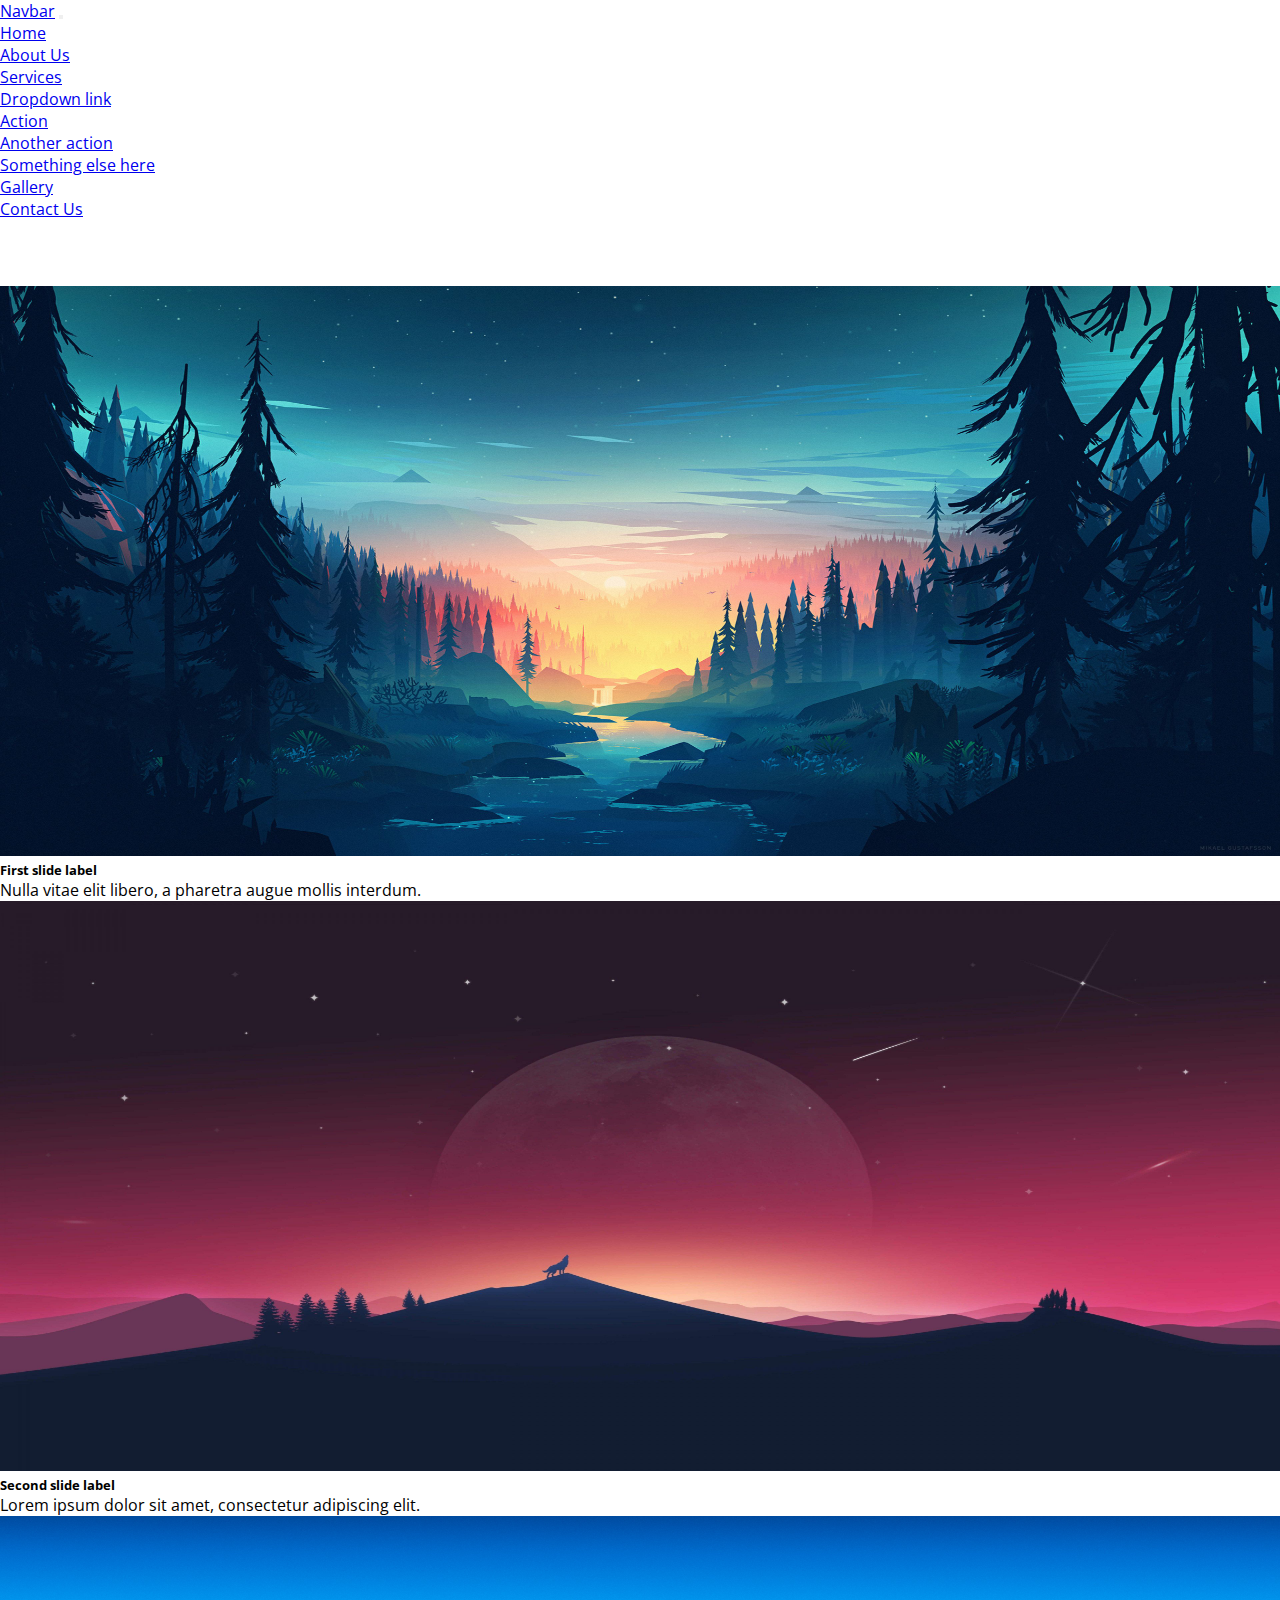
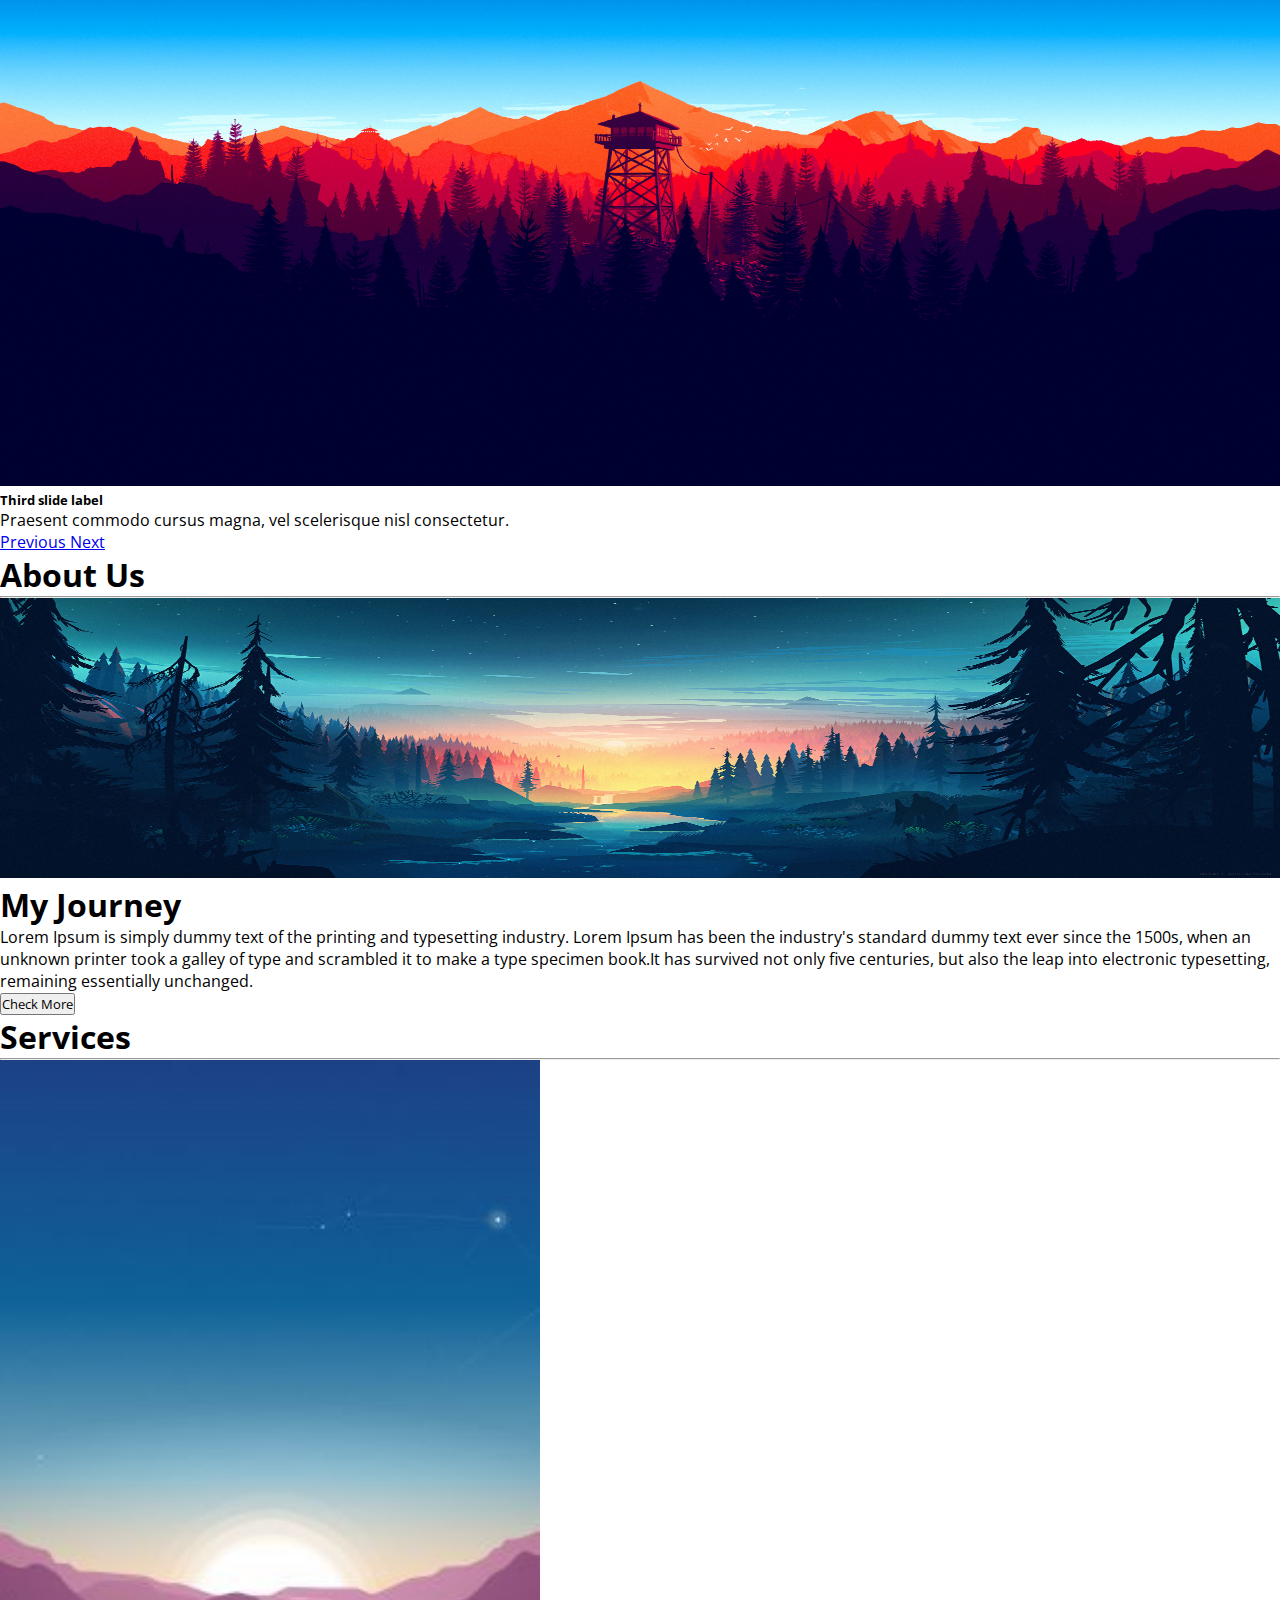
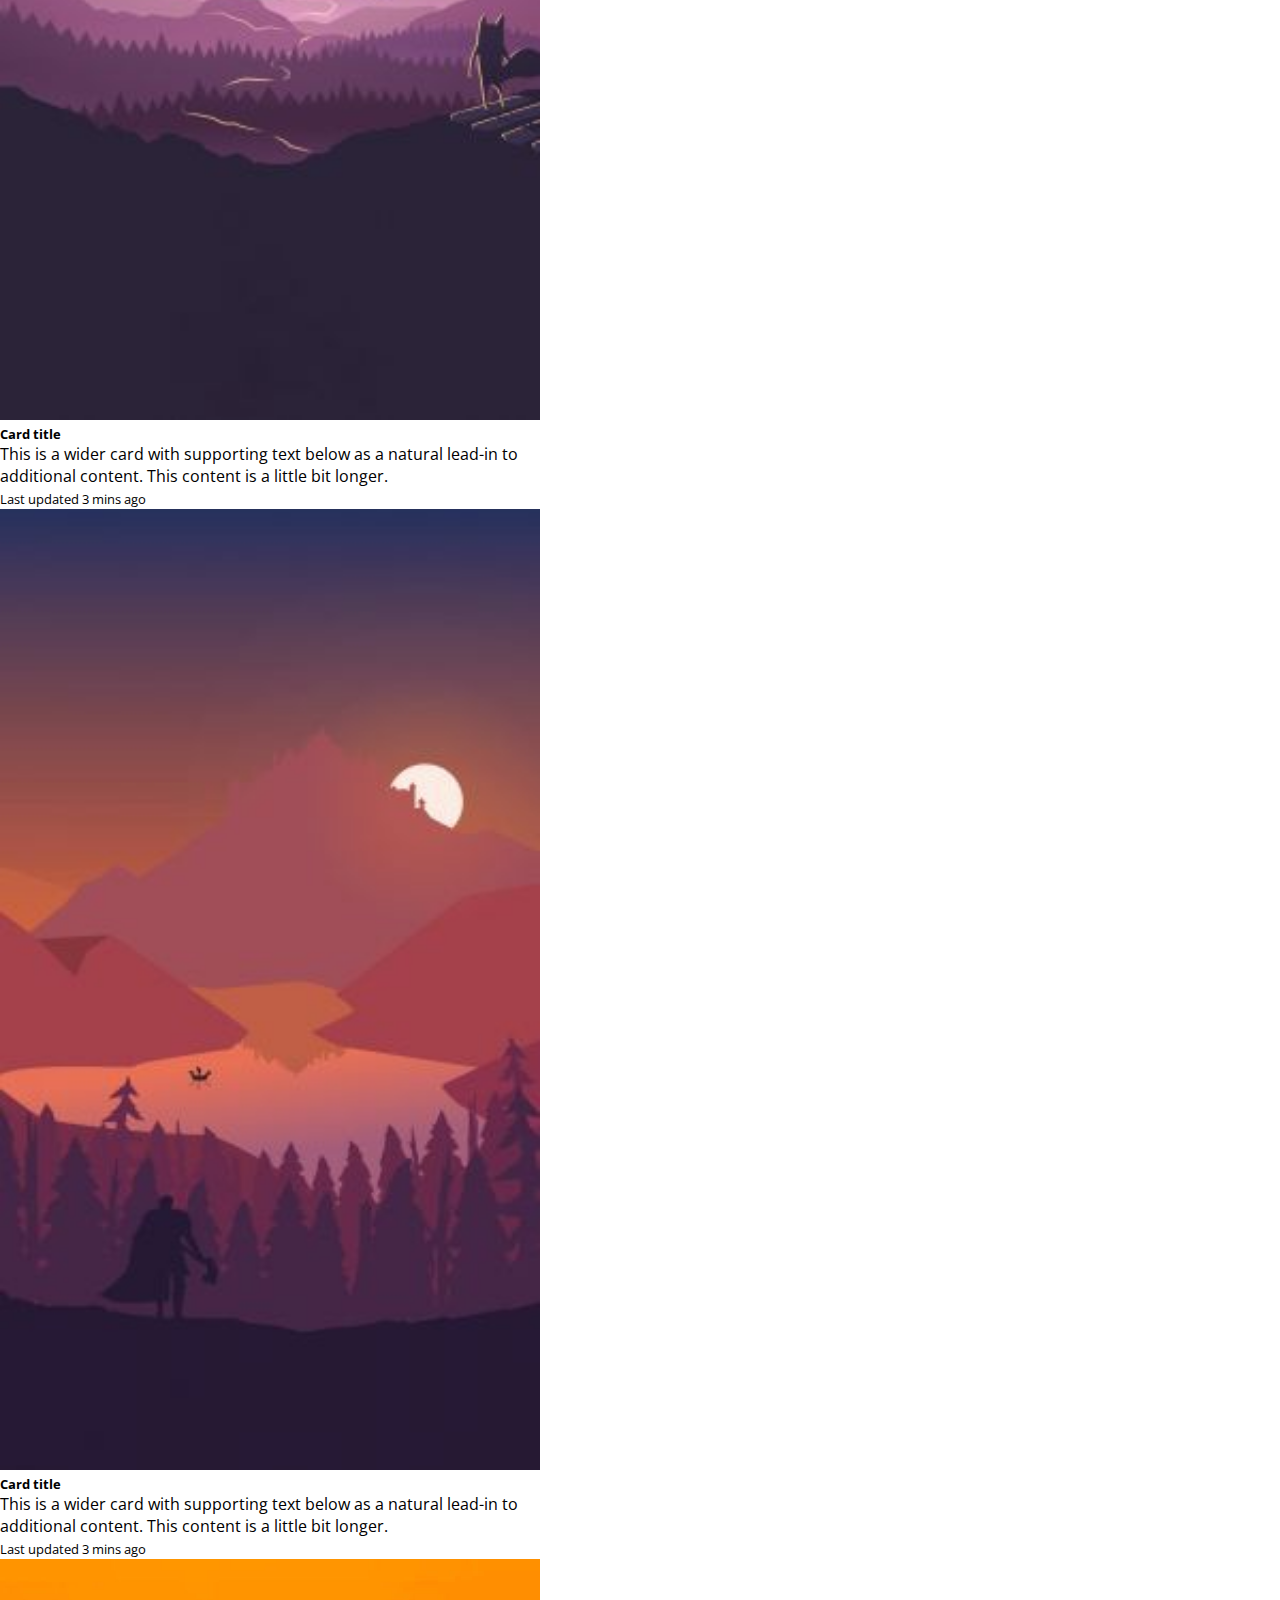
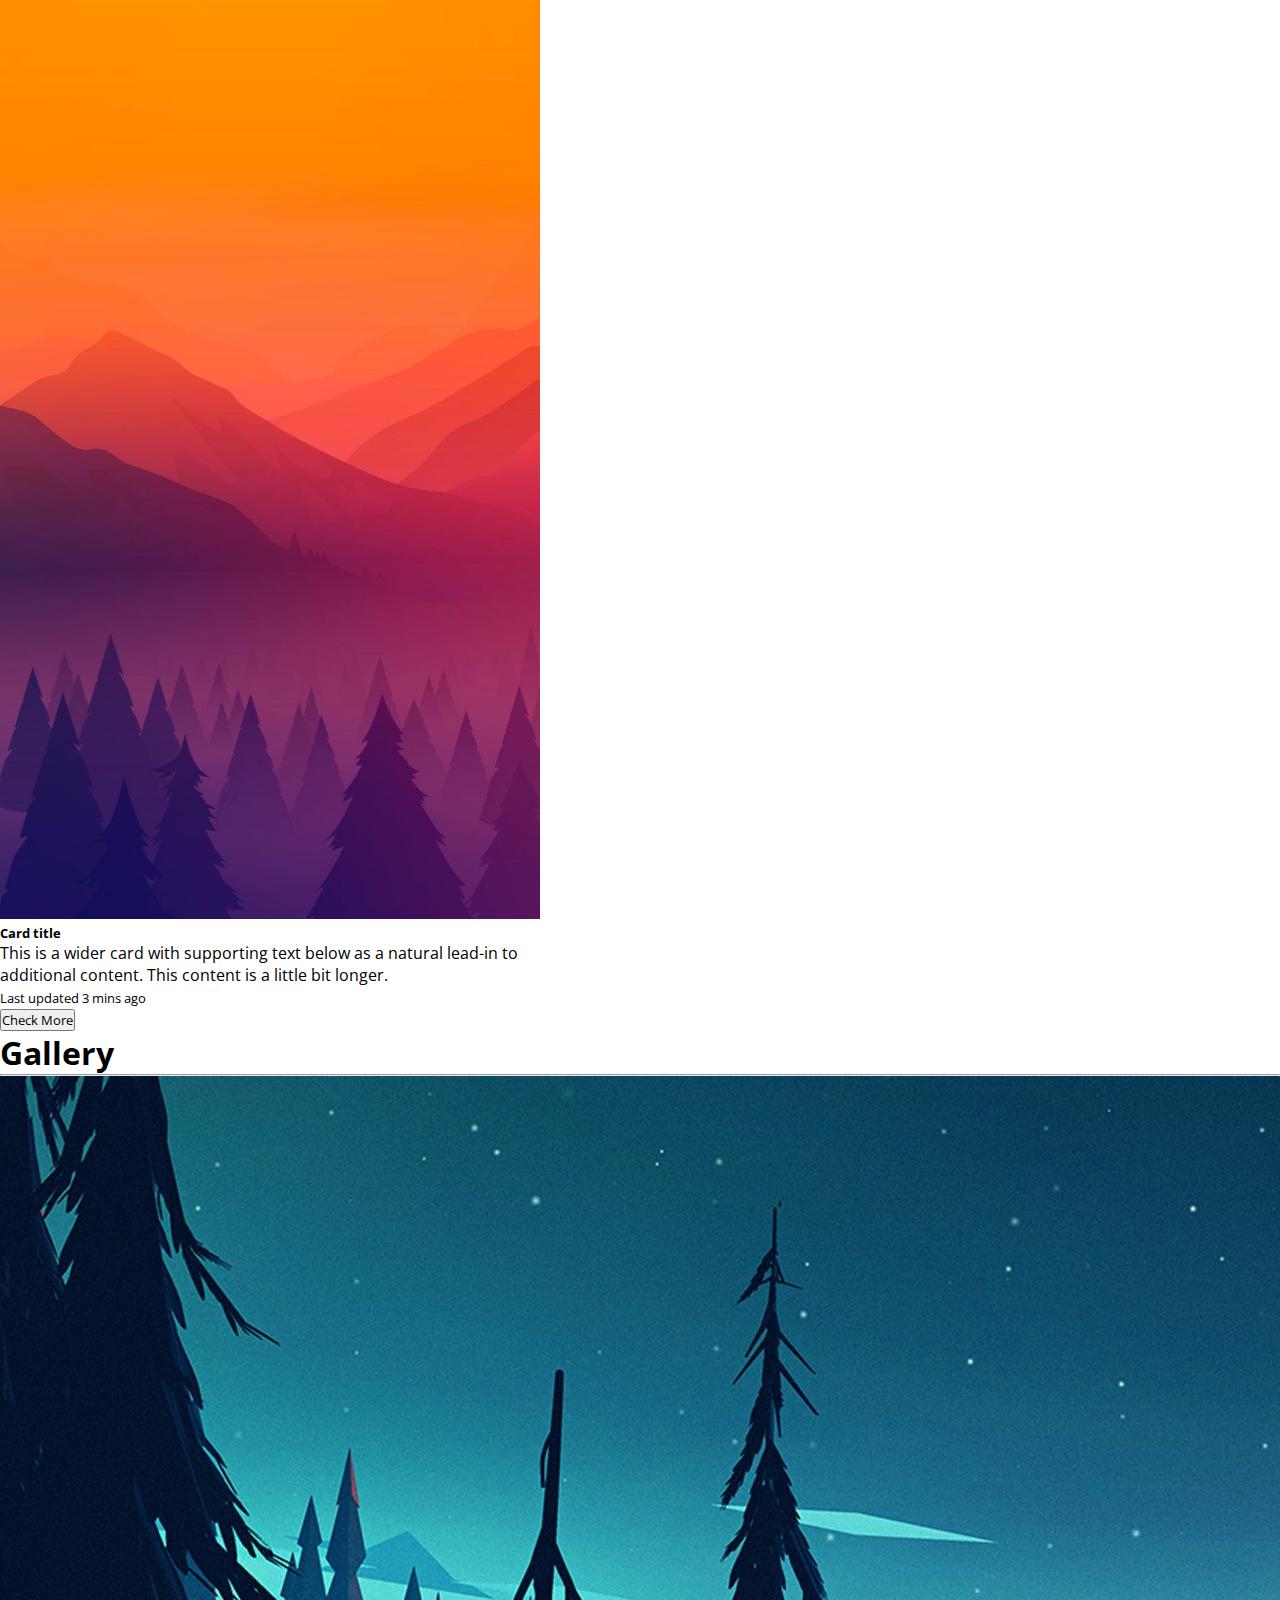
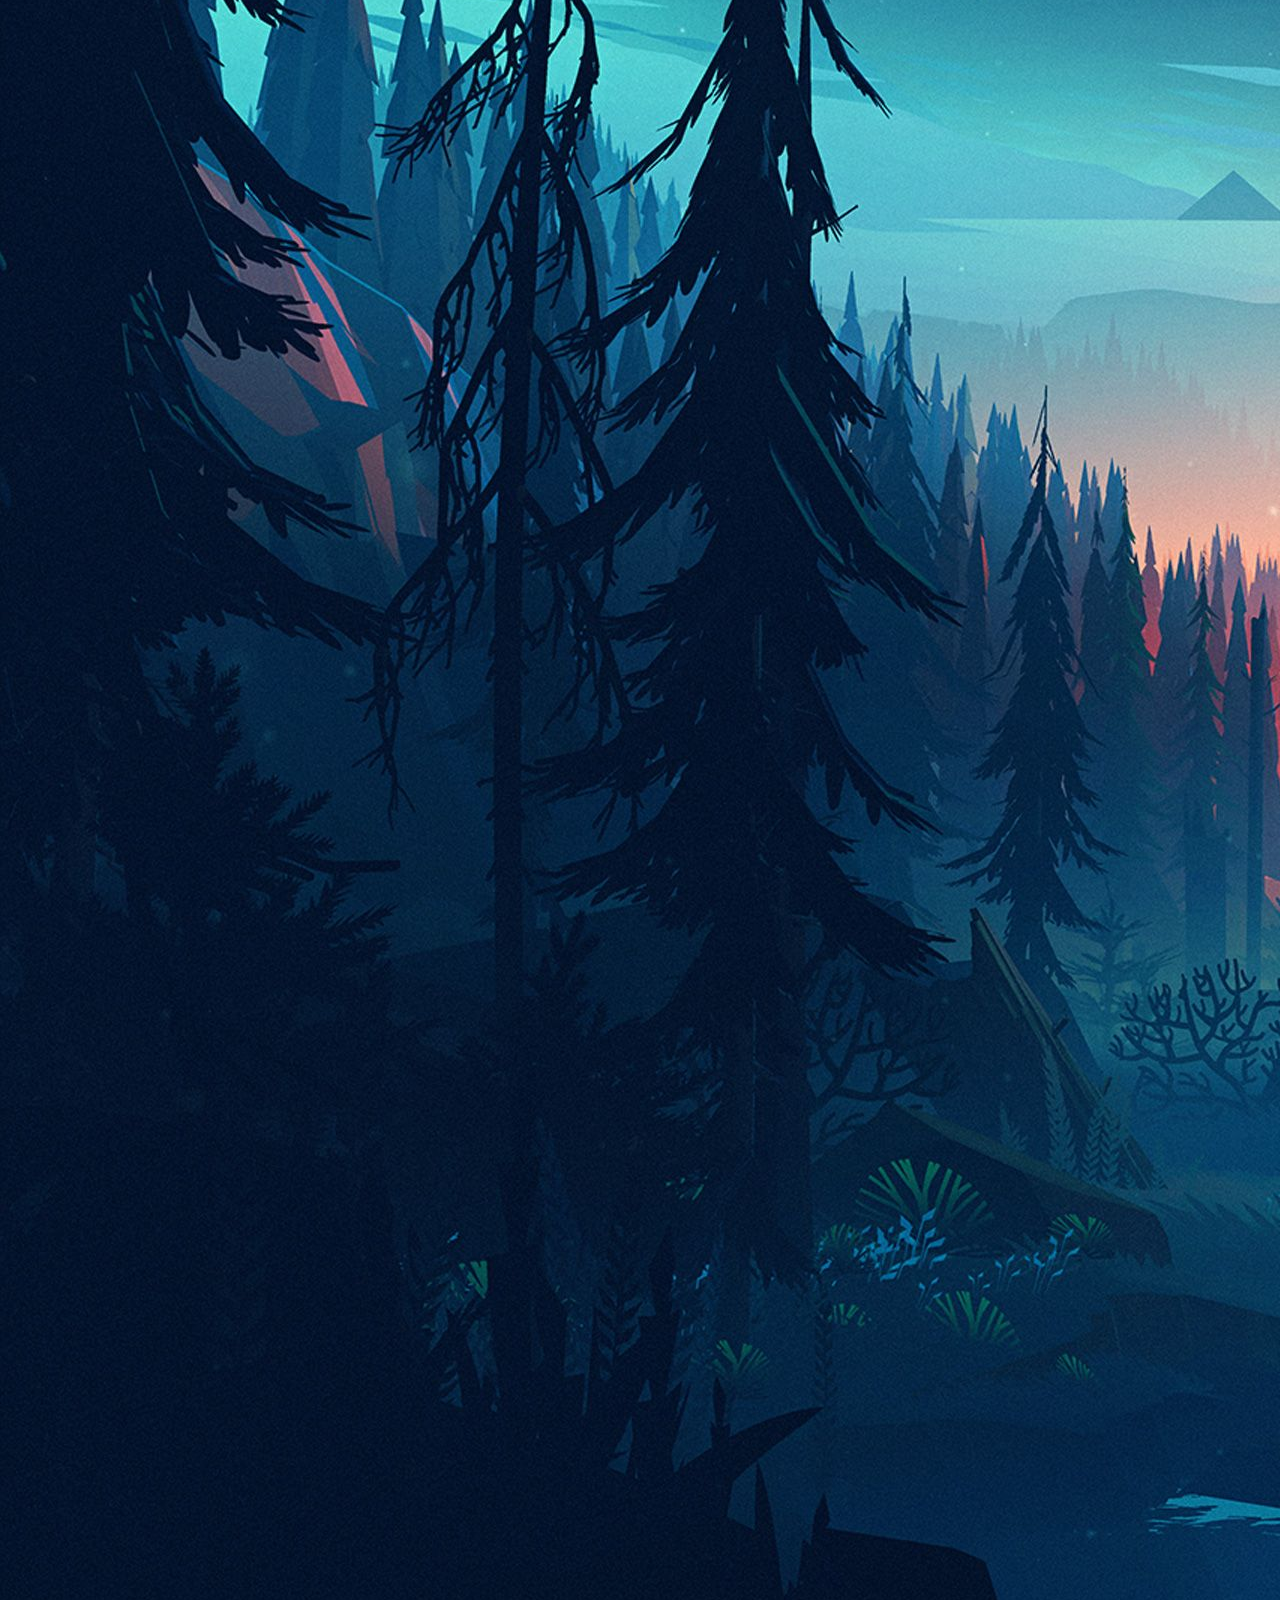
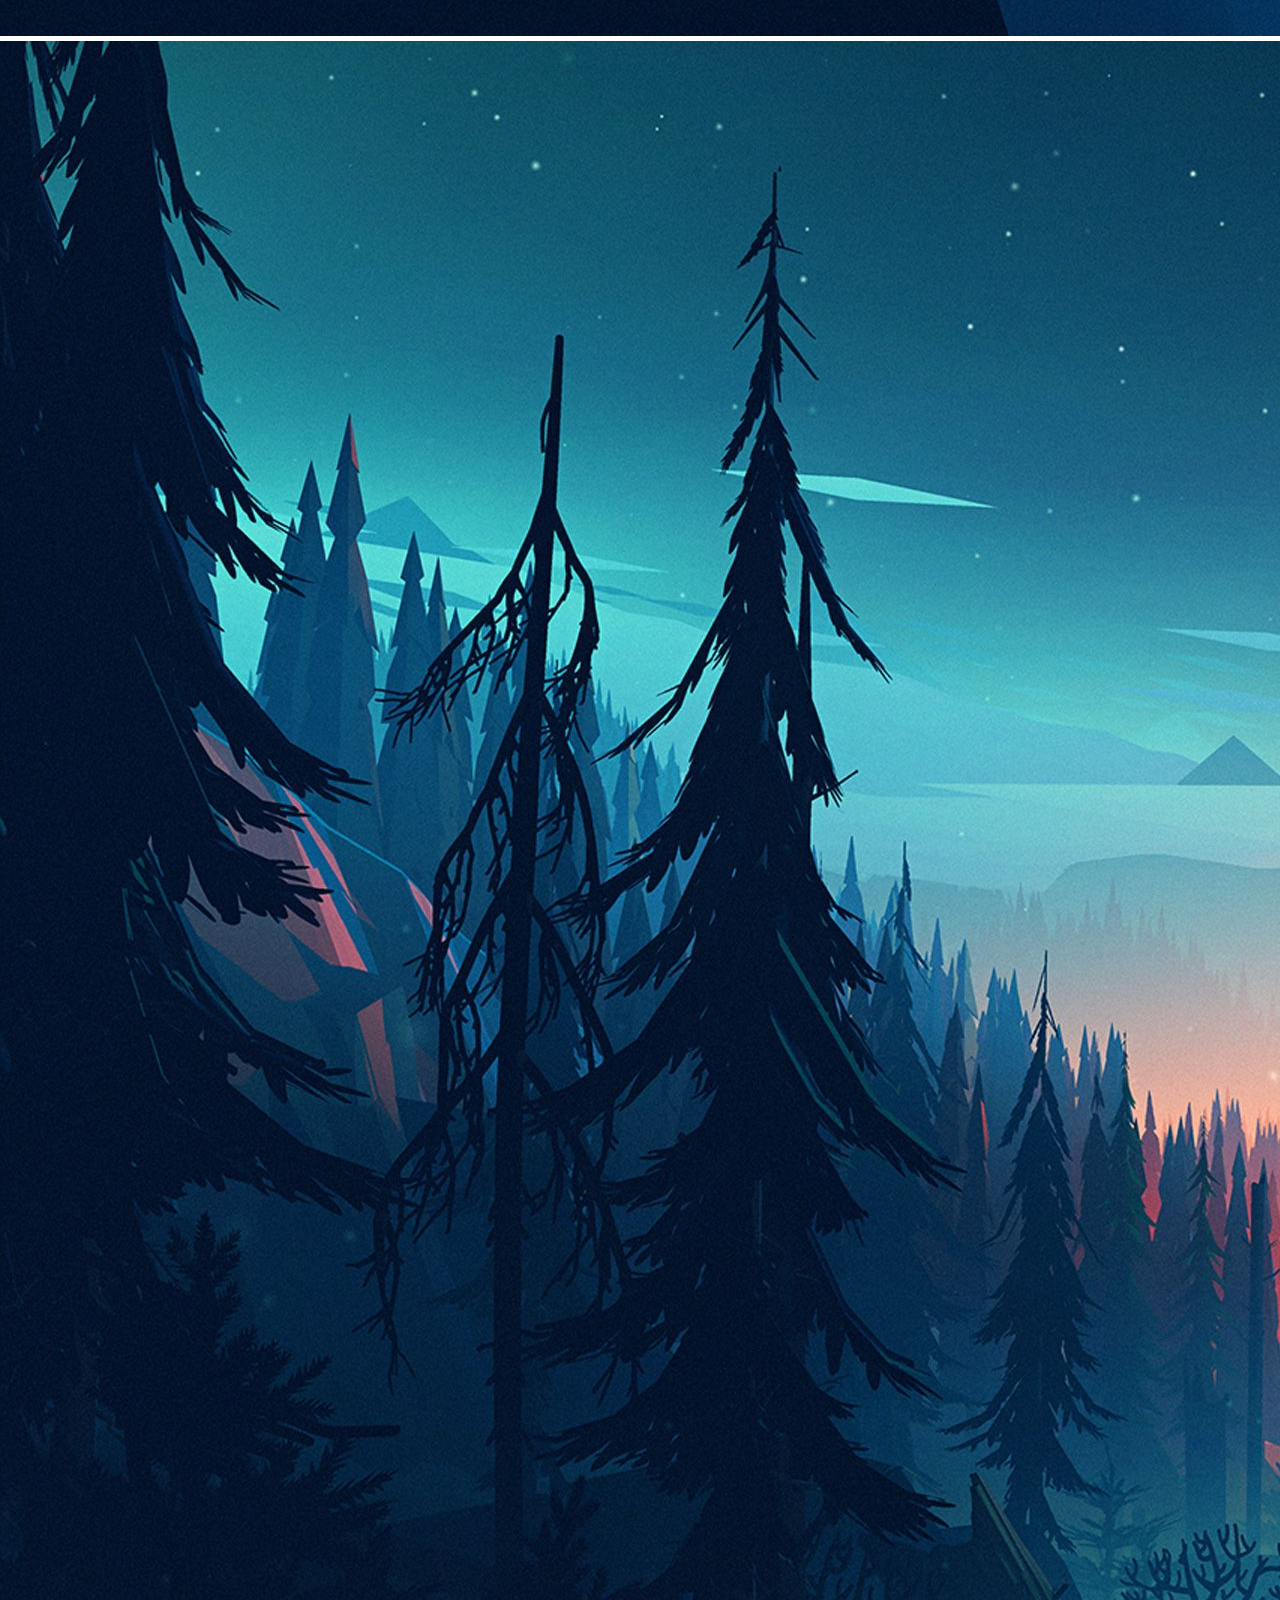
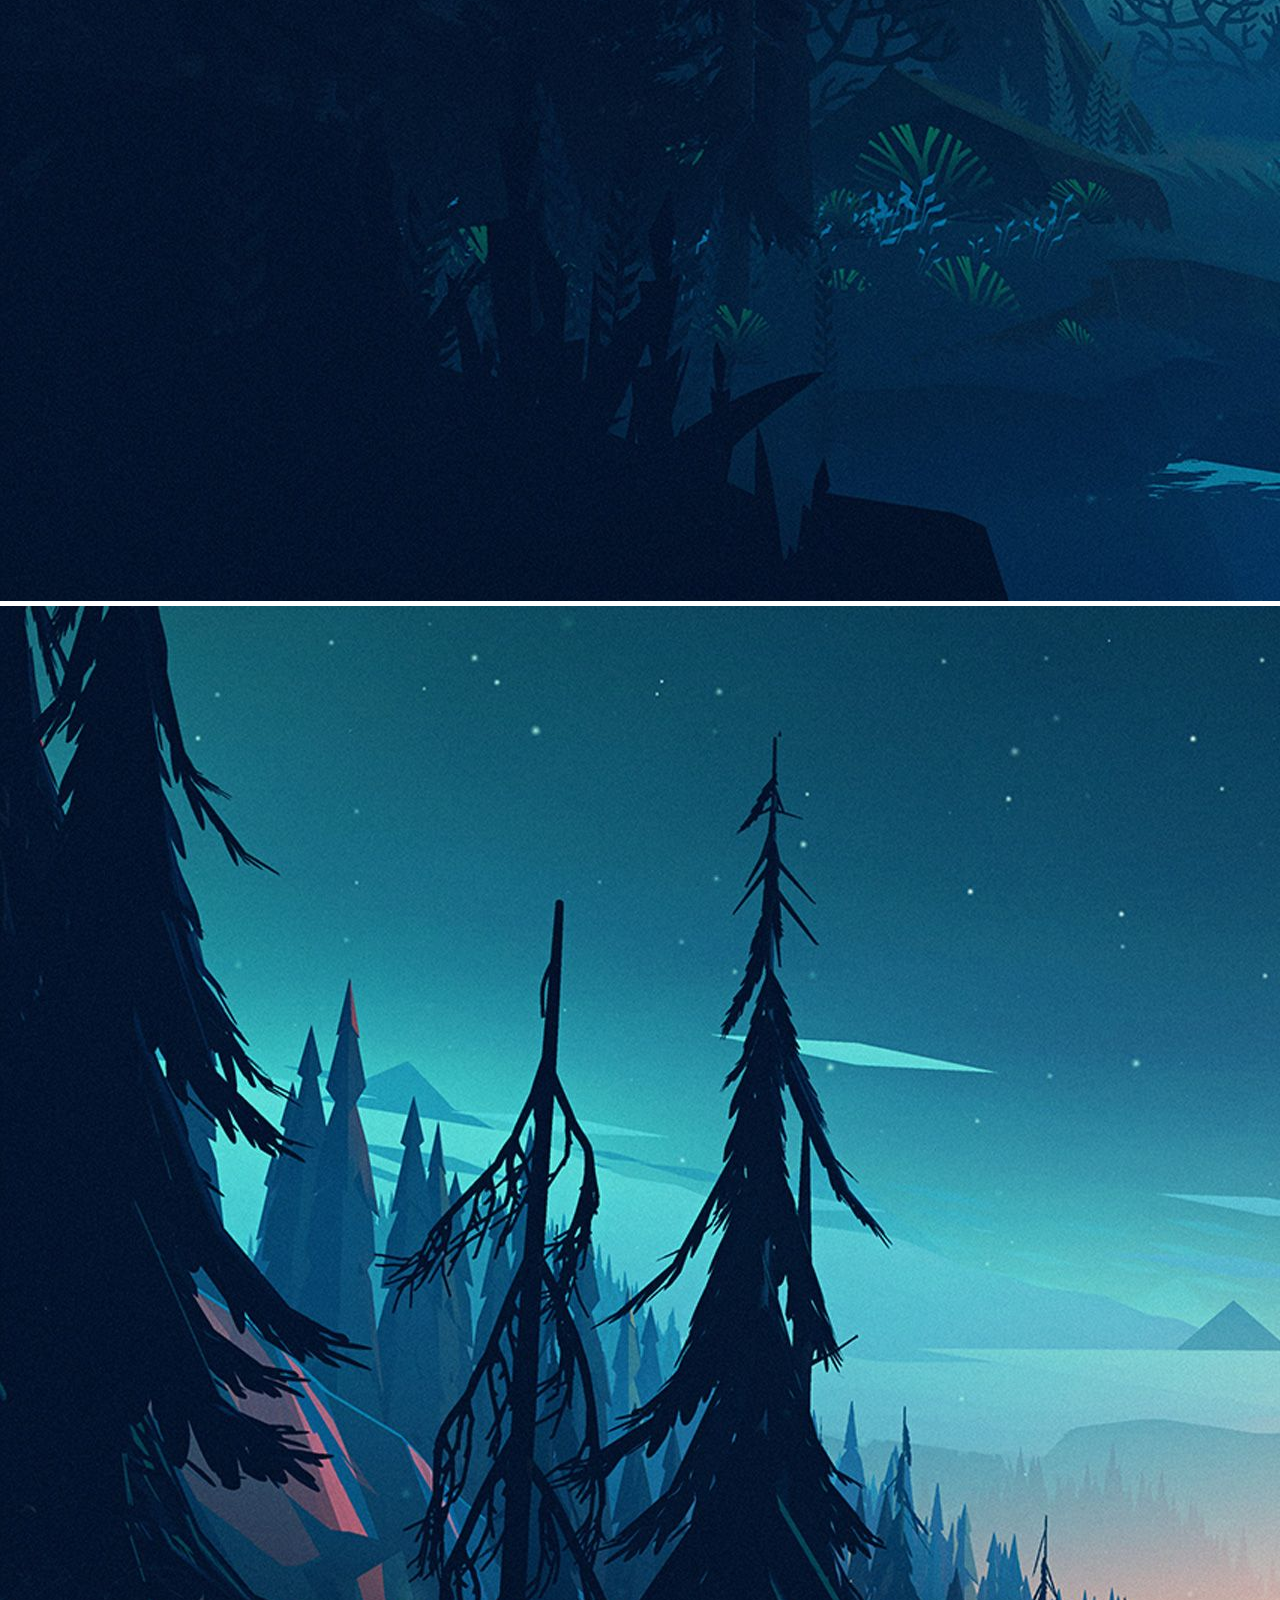
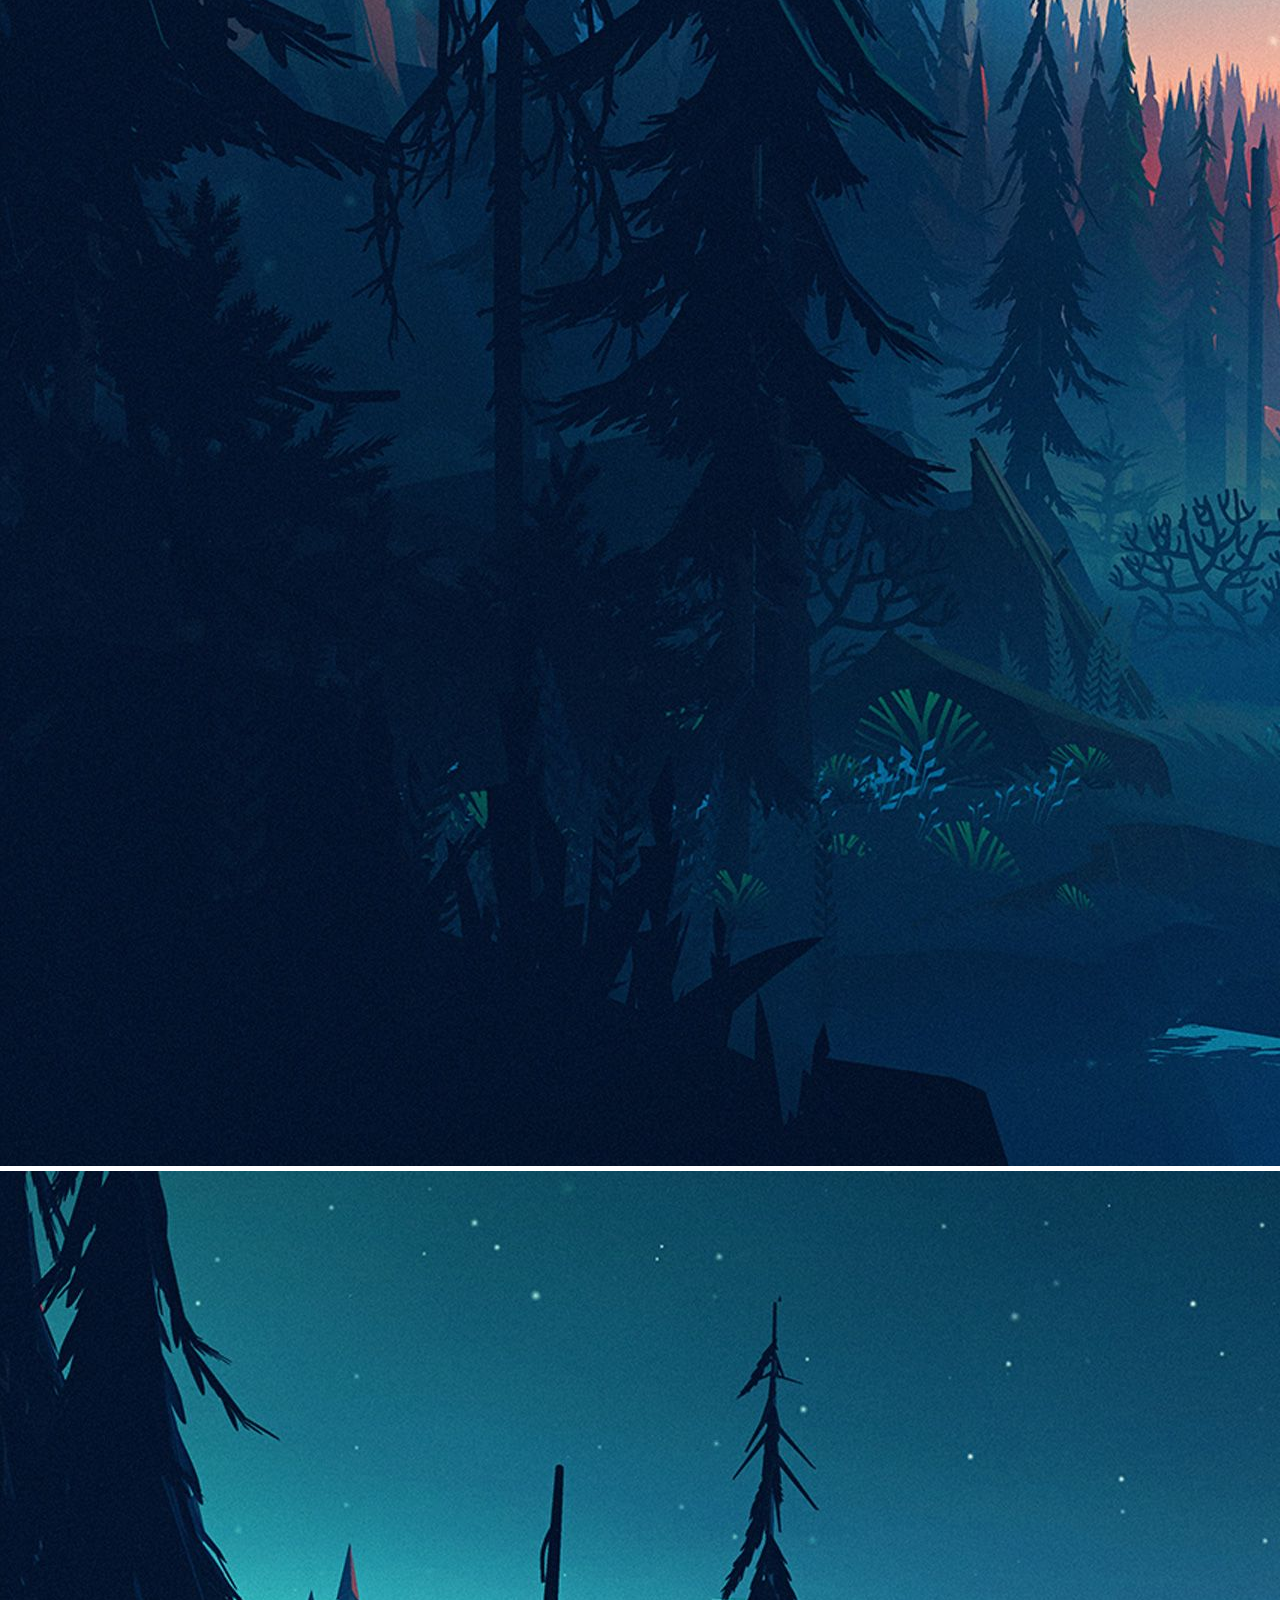
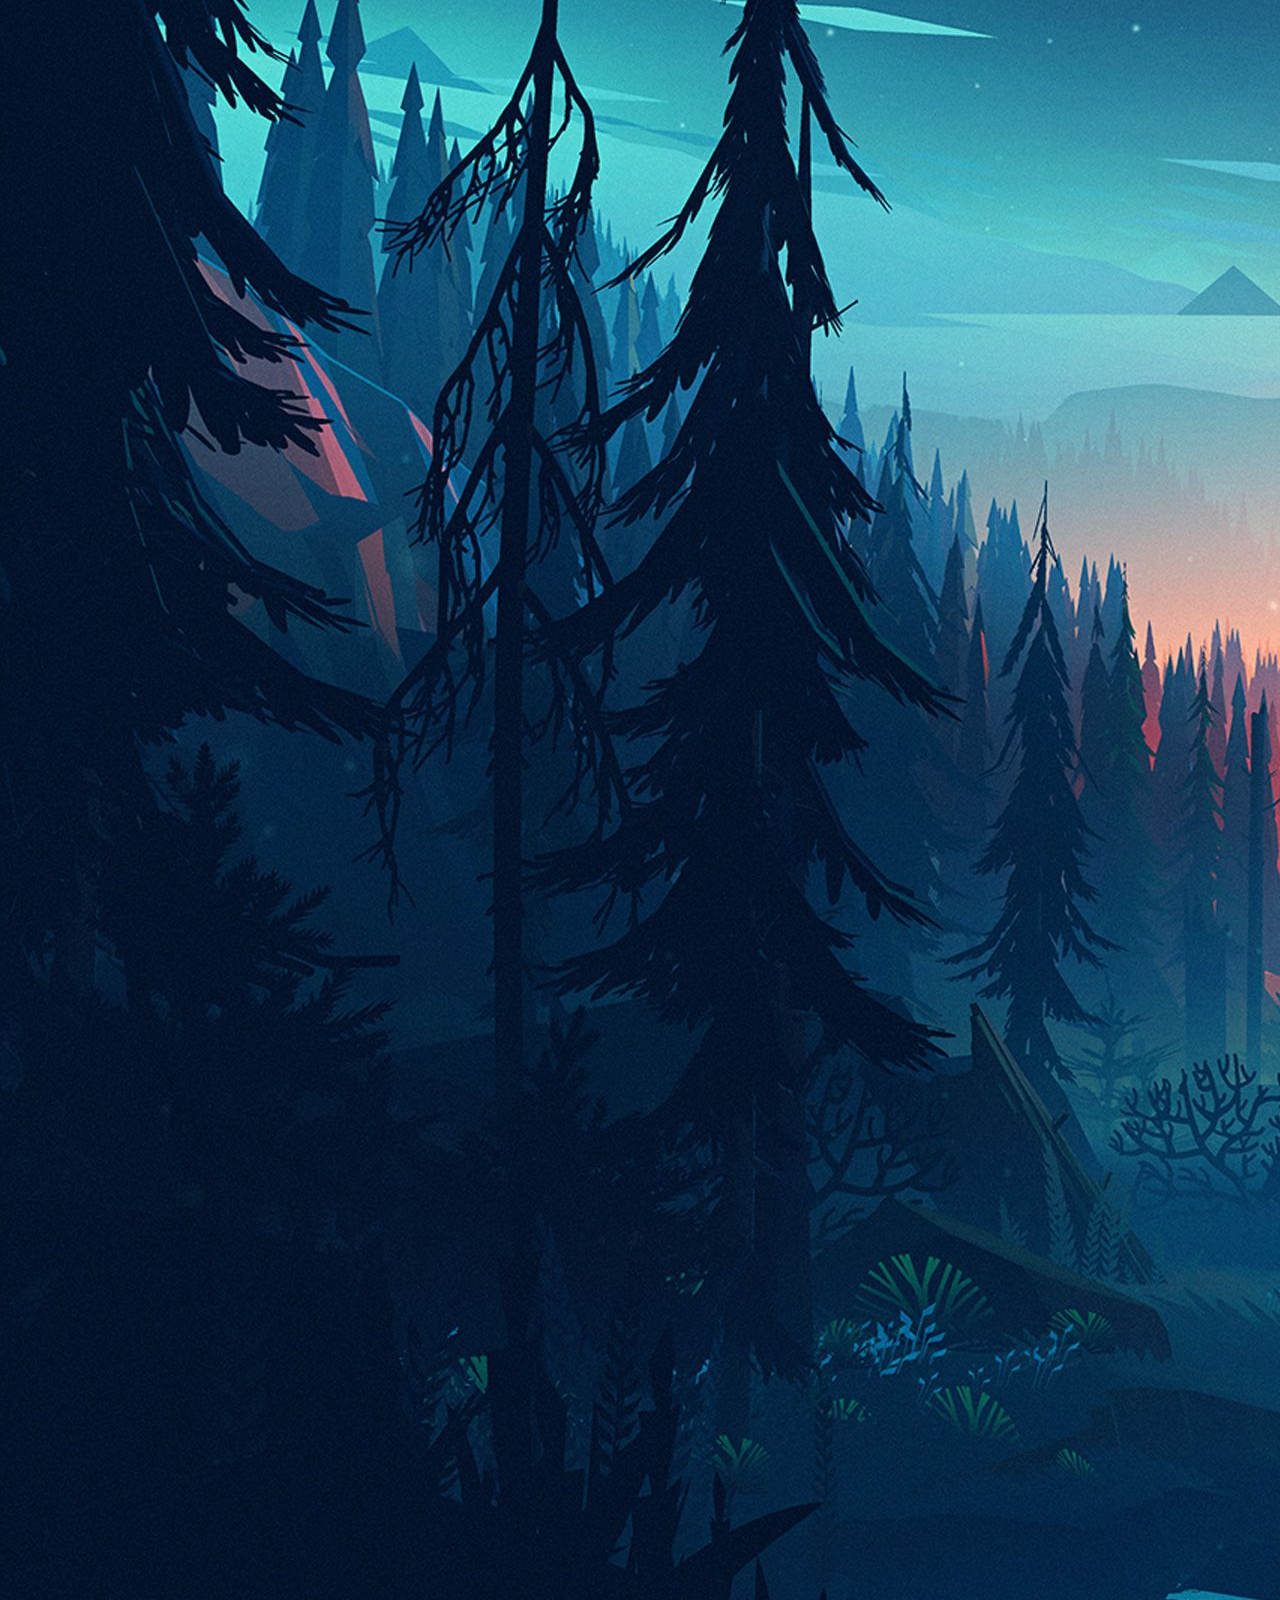
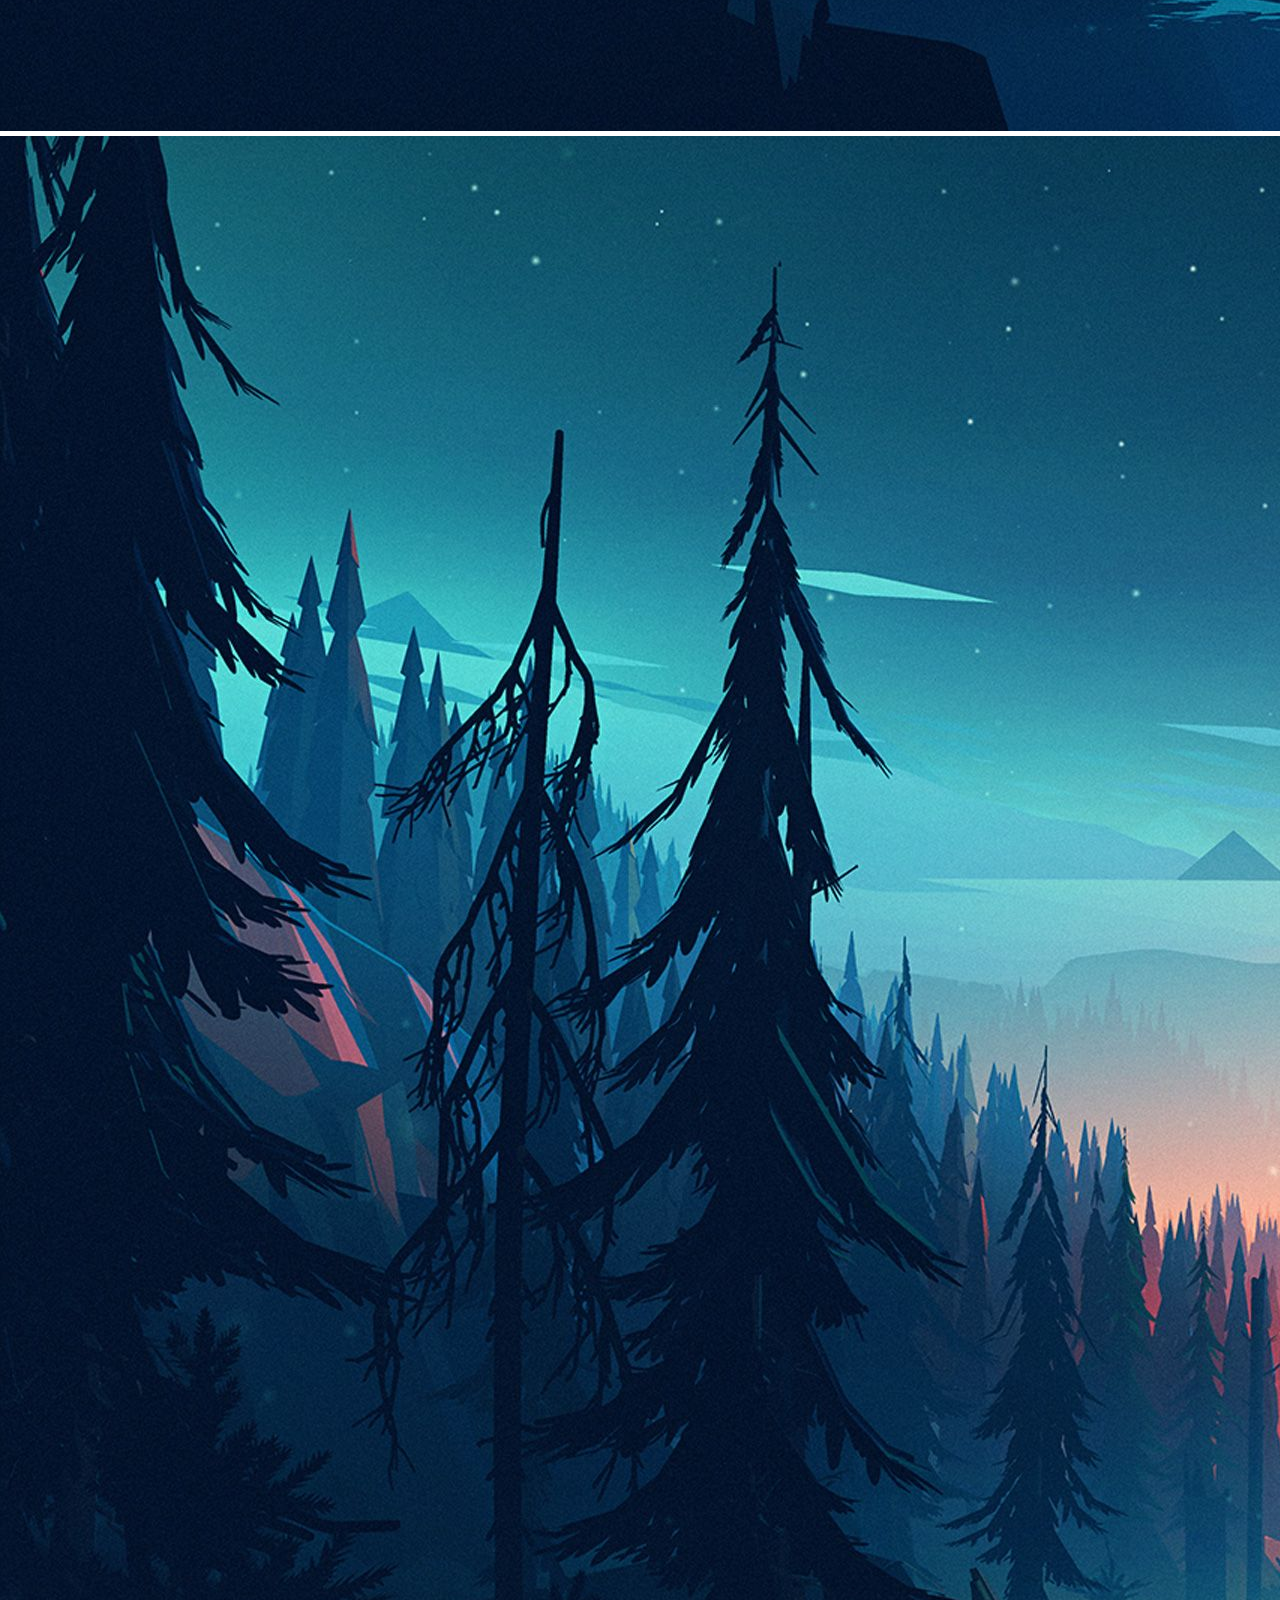
<file: Bootstrap5/index.html>
<!DOCTYPE html>
<html>
	<head>
		<title>Bootstrap 5 - Alpha Edition</title>
	</head>
	<!-- Required meta tags -->
	<meta charset="utf-8">
	<meta name="viewport" content="width=device-width, initial-scale=1">
	<!-- Bootstrap link -->
	<link rel="stylesheet" href="https://stackpath.bootstrapcdn.com/bootstrap/5.0.0-alpha1/css/bootstrap.min.css" integrity="sha384-r4NyP46KrjDleawBgD5tp8Y7UzmLA05oM1iAEQ17CSuDqnUK2+k9luXQOfXJCJ4I" crossorigin="anonymous">
	<link rel="stylesheet" type="text/css" href="./css/style.css">
	<link href="https://fonts.googleapis.com/css2?family=Open+Sans:wght@300;600;700;800&display=swap" rel="stylesheet">
	<body>
		<!-- navigation bar section starts -->
		<header>
			<nav class="navbar navbar-expand-lg navbar-light bg-light">
				<div class="container-fluid">
					<a class="navbar-brand" href="#">Navbar</a>
					<button class="navbar-toggler" type="button" data-toggle="collapse" data-target="#navbarNavDropdown" aria-controls="navbarNavDropdown" aria-expanded="false" aria-label="Toggle navigation">
					<span class="navbar-toggler-icon"></span>
					</button>
					<div class="collapse navbar-collapse" id="navbarNavDropdown">
						<ul class="navbar-nav ml-auto mb-2 mb-lg-0">
							<li class="nav-item">
								<a class="nav-link active text-capitalize" aria-current="page" href="#">Home</a>
							</li>
							<li class="nav-item">
								<a class="nav-link text-capitalize" href="#about-us">About Us</a>
							</li>
							<li class="nav-item">
								<a class="nav-link text-capitalize" href="#services">Services</a>
							</li>
							<li class="nav-item dropdown">
								<a class="nav-link dropdown-toggle text-capitalize" href="#" id="navbarDropdownMenuLink" role="button" data-toggle="dropdown" aria-expanded="false">
									Dropdown link
								</a>
								<ul class="dropdown-menu text-capitalize" aria-labelledby="navbarDropdownMenuLink">
									<li><a class="dropdown-item text-capitalize" href="#">Action</a></li>
									<li><a class="dropdown-item text-capitalize" href="#">Another action</a></li>
									<li><a class="dropdown-item text-capitalize" href="#">Something else here</a></li>
								</ul>
							</li>
							<li class="nav-item">
								<a class="nav-link text-capitalize" href="#gallery">Gallery</a>
							</li>
							<li class="nav-item">
								<a class="nav-link text-capitalize" href="#contact-us">Contact Us</a>
							</li>
						</ul>
					</div>
				</div>
			</nav>
		</header>
		<!-- navigation bar section ends -->
		<!-- header images section starts -->
		<section>
			<div id="carouselExampleCaptions" class="carousel slide" data-ride="carousel">
				<ol class="carousel-indicators">
					<li data-target="#carouselExampleCaptions" data-slide-to="0" class="active"></li>
					<li data-target="#carouselExampleCaptions" data-slide-to="1"></li>
					<li data-target="#carouselExampleCaptions" data-slide-to="2"></li>
				</ol>
				<div class="carousel-inner">
					<div class="carousel-item active">
						<img src="./img/1.jpg" class="d-block w-100" alt="Image 01">
						<div class="carousel-caption d-md-block">
							<h5>First slide label</h5>
							<p>Nulla vitae elit libero, a pharetra augue mollis interdum.</p>
						</div>
					</div>
					<div class="carousel-item">
						<img src="./img/2.jpg" class="d-block w-100" alt="Image 01">
						<div class="carousel-caption d-md-block">
							<h5>Second slide label</h5>
							<p>Lorem ipsum dolor sit amet, consectetur adipiscing elit.</p>
						</div>
					</div>
					<div class="carousel-item">
						<img src="./img/3.jpg" class="d-block w-100" alt="Image 01">
						<div class="carousel-caption d-md-block">
							<h5>Third slide label</h5>
							<p>Praesent commodo cursus magna, vel scelerisque nisl consectetur.</p>
						</div>
					</div>
				</div>
				<a class="carousel-control-prev" href="#carouselExampleCaptions" role="button" data-slide="prev">
					<span class="carousel-control-prev-icon" aria-hidden="true"></span>
					<span class="sr-only">Previous</span>
				</a>
				<a class="carousel-control-next" href="#carouselExampleCaptions" role="button" data-slide="next">
					<span class="carousel-control-next-icon" aria-hidden="true"></span>
					<span class="sr-only">Next</span>
				</a>
			</div>
		</section>
		<!-- header images section ends -->
		<!-- about us section starts -->
		<section class="main-heading my-5">
			<div class="">
				<h1 class="display-4 text-center" id="about-us">About Us</h1>
				<hr class="w-25 mx-auto">
			</div>
			<div class="container">
				<div class="row my-5">
					<div class="col-lg-6 col-md-6 col-12 col-xxl-6">
						<figure>
							<img src="./img/1.jpg" alt="about me image" class="img-fluid about-image">
						</figure>
					</div>
					<div class="col-lg-6 col-md-6 col-12 col-xxl-6 d-flex justify-content-center align-items-start flex-column">
						<h1>My Journey</h1>
						<p>Lorem Ipsum is simply dummy text of the printing and typesetting industry. Lorem Ipsum has been the industry's standard dummy text ever since the 1500s, when an unknown printer took a galley of type and scrambled it to make a type specimen book.It has survived not only five centuries, but also the leap into electronic typesetting, remaining essentially unchanged.</p>
						<a href="./covid-19/covid19.mhpolice.in23156498798798798798794898798789pasdaf.html">
						<button type="button" class="btn btn-outline-info">Check More</button></a>
					</div>
				</div>
			</div>
		</section>
		<!-- about us section ends -->
		<!-- Services section starts -->
		<section class="main-heading my-5 bg-light pt-5">
			<div class="">
				<h1 class="display-4 text-center" id="services">Services</h1>
				<hr class="w-25 mx-auto">
			</div>
			<div class="container services">
				<div class="row">
					<div class="col-md-4 col-10 col-xxl-4 mx-auto">
						<div class="card mb-3" style="max-width: 540px;">
							<div class="row g-0">
								<div class="col-md-4">
									<img src="./img/4.jpg"  alt="services images" class="img-fluid">
								</div>
								<div class="col-md-8">
									<div class="card-body">
										<h5 class="card-title">Card title</h5>
										<p class="card-text">This is a wider card with supporting text below as a natural lead-in to additional content. This content is a little bit longer.</p>
										<p class="card-text"><small class="text-muted">Last updated 3 mins ago</small></p>
									</div>
								</div>
							</div>
						</div>
					</div>
					<div class="col-md-4 col-10 col-xxl-4 mx-auto">
						<div class="card mb-3" style="max-width: 540px;">
							<div class="row g-0">
								<div class="col-md-4">
									<img src="./img/5.jpg"  alt="services images" class="img-fluid">
								</div>
								<div class="col-md-8">
									<div class="card-body">
										<h5 class="card-title">Card title</h5>
										<p class="card-text">This is a wider card with supporting text below as a natural lead-in to additional content. This content is a little bit longer.</p>
										<p class="card-text"><small class="text-muted">Last updated 3 mins ago</small></p>
									</div>
								</div>
							</div>
						</div>
					</div>
					<div class="col-md-4 col-10 col-xxl-4 mx-auto">
						<div class="card mb-3" style="max-width: 540px;">
							<div class="row g-0">
								<div class="col-md-4">
									<img src="./img/6.jpg"  alt="services images" class="img-fluid">
								</div>
								<div class="col-md-8">
									<div class="card-body">
										<h5 class="card-title">Card title</h5>
										<p class="card-text">This is a wider card with supporting text below as a natural lead-in to additional content. This content is a little bit longer.</p>
										<p class="card-text"><small class="text-muted">Last updated 3 mins ago</small></p>
									</div>
								</div>
							</div>
						</div>
					</div>
					<div class="col-xxl-12 text-center my-5">
						<button type="button" class="btn btn-outline-info">Check More</button>
					</div>
				</div>
			</div>
		</section>
		<!-- Services section Ends -->
		
		<!-- Gallery section starts -->
		<section class="main-heading my-5 pt-5">
			<div class="">
				<h1 class="display-4 text-center" id="gallery">Gallery</h1>
				<hr class="w-25 mx-auto">
			</div>
			<div class="container shadow p-3 mb-5 bg-white rounded">
				<div class="row gy-0 my-5">
					<div class="col-md-4 col-10 col-xxl-4 mx-auto">
						<figure>
							<img src="./img/1.jpg" alt="gallry Image" class="img-fluid">
						</figure>
					</div>
					<div class="col-md-4 col-10 col-xxl-4 mx-auto">
						<figure>
							<img src="./img/1.jpg" alt="gallry Image" class="img-fluid">
						</figure>
					</div>
					<div class="col-md-4 col-10 col-xxl-4 mx-auto">
						<figure>
							<img src="./img/1.jpg" alt="gallry Image" class="img-fluid">
						</figure>
					</div>
					<div class="col-md-4 col-10 col-xxl-4 mx-auto">
						<figure>
							<img src="./img/1.jpg" alt="gallry Image" class="img-fluid">
						</figure>
					</div>
					<div class="col-md-4 col-10 col-xxl-4 mx-auto">
						<figure>
							<img src="./img/1.jpg" alt="gallry Image" class="img-fluid">
						</figure>
					</div>
					<div class="col-md-4 col-10 col-xxl-4 mx-auto">
						<figure>
							<img src="./img/1.jpg" alt="gallry Image" class="img-fluid">
						</figure>
					</div>
				</div>
			</div>
		</section>
		<!-- Gallery section Ends -->
		<!-- offer section starts -->
		<section class="main-heading my-5 pt-5 offer_style">
			<div class="container-fluid">
				<div class="row">
					<div class="col-xxl-12 col-12 py-2 pt-2 text-center">
						<h1 class="text-white">
						Check Out My Other Projects
						</h1>
						<p>
							This is a wider card with supporting text below as a natural lead-in to additional content. This content is a little bit longer.
						</p>
						<a href="#">
							<div class="col-xxl-12 text-center my-5">
								<button type="button" class="btn btn-outline-light">
								<svg width="1em" height="1em" viewBox="0 0 16 16" class="bi bi-arrow-right-circle-fill" fill="currentColor" xmlns="http://www.w3.org/2000/svg">
									<path fill-rule="evenodd" d="M16 8A8 8 0 1 1 0 8a8 8 0 0 1 16 0zm-8.354 2.646a.5.5 0 0 0 .708.708l3-3a.5.5 0 0 0 0-.708l-3-3a.5.5 0 1 0-.708.708L9.793 7.5H5a.5.5 0 0 0 0 1h4.793l-2.147 2.146z"/>
								</svg> Check More</button>
							</div>
						</a>
					</div>
				</div>
			</div>
		</section>
		<!-- //Modal starts -->
		
		<!-- offer section ends -->
		<!-- Contact me section starts -->
		<section class="main-heading my-5 pt-5">
			<div class="">
				<h1 class="display-4 text-center" id="contact-us">Contact Us</h1>
				<hr class="w-25 mx-auto">
			</div>
			<div class="container">
				<div class="row">
					<div class="col-xxl-8 col-10 col-md-8 mx-auto">
						<form>
							<div class="mb-3">
								<label for="exampleInputEmail1" class="form-label">Email address</label>
								<input type="email" class="form-control" id="exampleInputEmail1" aria-describedby="emailHelp">
								<div id="emailHelp" class="form-text">We'll never share your email with anyone else.</div>
							</div>
							<div class="mb-3">
								<label for="exampleInputPassword1" class="form-label">Password</label>
								<input type="password" class="form-control" id="exampleInputPassword1">
							</div>
							<div class="mb-3 form-check">
								<input type="checkbox" class="form-check-input" id="exampleCheck1">
								<label class="form-check-label" for="exampleCheck1">Check me out</label>
							</div>
							<div class="form-check">
								
							</div>
							<div class="form-check-inline">
								
								<label>Gender: </label>
							</div>
							<div class="form-check form-check-inline my-3">
								<input class="form-check-input" type="radio" name="inlineRadioOptions" id="inlineRadio1" value="option1">
								<label class="form-check-label" for="inlineRadio2">Male</label>
							</div>
							<div class="form-check form-check-inline my-3">
								<input class="form-check-input" type="radio" name="inlineRadioOptions" id="inlineRadio2" value="option2">
								<label class="form-check-label" for="inlineRadio3">Female</label>
							</div>
							<div class="form-file my-3">
								<input type="file" class="form-file-input" id="customFile">
								<label class="form-file-label" for="customFile">
									<span class="form-file-text">Choose file...</span>
									<span class="form-file-button">Browse</span>
								</label>
							</div>
							<div class="mb-3 my-3">
								<label for="exampleFormControlTextarea1" class="form-label my-3">Message</label>
								<textarea class="form-control" id="exampleFormControlTextarea1" rows="3"></textarea>
							</div>
							<button type="submit" class="btn btn-primary" data-toggle="modal" data-target="#exampleModal">Submit</button>
						</form>
					</div>
				</div>
			</div>
		</section>
		<footer class="bg-secondary text-center text-white">
			@copyright Sagar Nakade
		</footer>
		<!-- Modal -->
		<div class="modal fade" id="exampleModal" tabindex="-1" aria-labelledby="exampleModalLabel" aria-hidden="true">
			<div class="modal-dialog">
				<div class="modal-content">
					<div class="modal-header">
						<h5 class="modal-title" id="exampleModalLabel">Message</h5>
						<button type="button" class="close" data-dismiss="modal" aria-label="Close">
						<span aria-hidden="true">&times;</span>
						</button>
					</div>
					<div class="modal-body">
						Your information has successfully been sent!<br>
						Thank you!
					</div>
					<div class="modal-footer">
						<button type="button" class="btn btn-secondary" data-dismiss="modal">Close</button>
						<button type="button" class="btn btn-primary">Save changes</button>
					</div>
				</div>
			</div>
		</div>
		<!-- modal ends -->
		<!-- Contact me section ends -->
		<!-- Bootstrap js -->
		<script src="https://stackpath.bootstrapcdn.com/bootstrap/5.0.0-alpha1/js/bootstrap.min.js" integrity="sha384-oesi62hOLfzrys4LxRF63OJCXdXDipiYWBnvTl9Y9/TRlw5xlKIEHpNyvvDShgf/" crossorigin="anonymous"></script>
		<script src="https://cdn.jsdelivr.net/npm/popper.js@1.16.0/dist/umd/popper.min.js" integrity="sha384-Q6E9RHvbIyZFJoft+2mJbHaEWldlvI9IOYy5n3zV9zzTtmI3UksdQRVvoxMfooAo" crossorigin="anonymous"></script>
	</body>
</html>
</file>
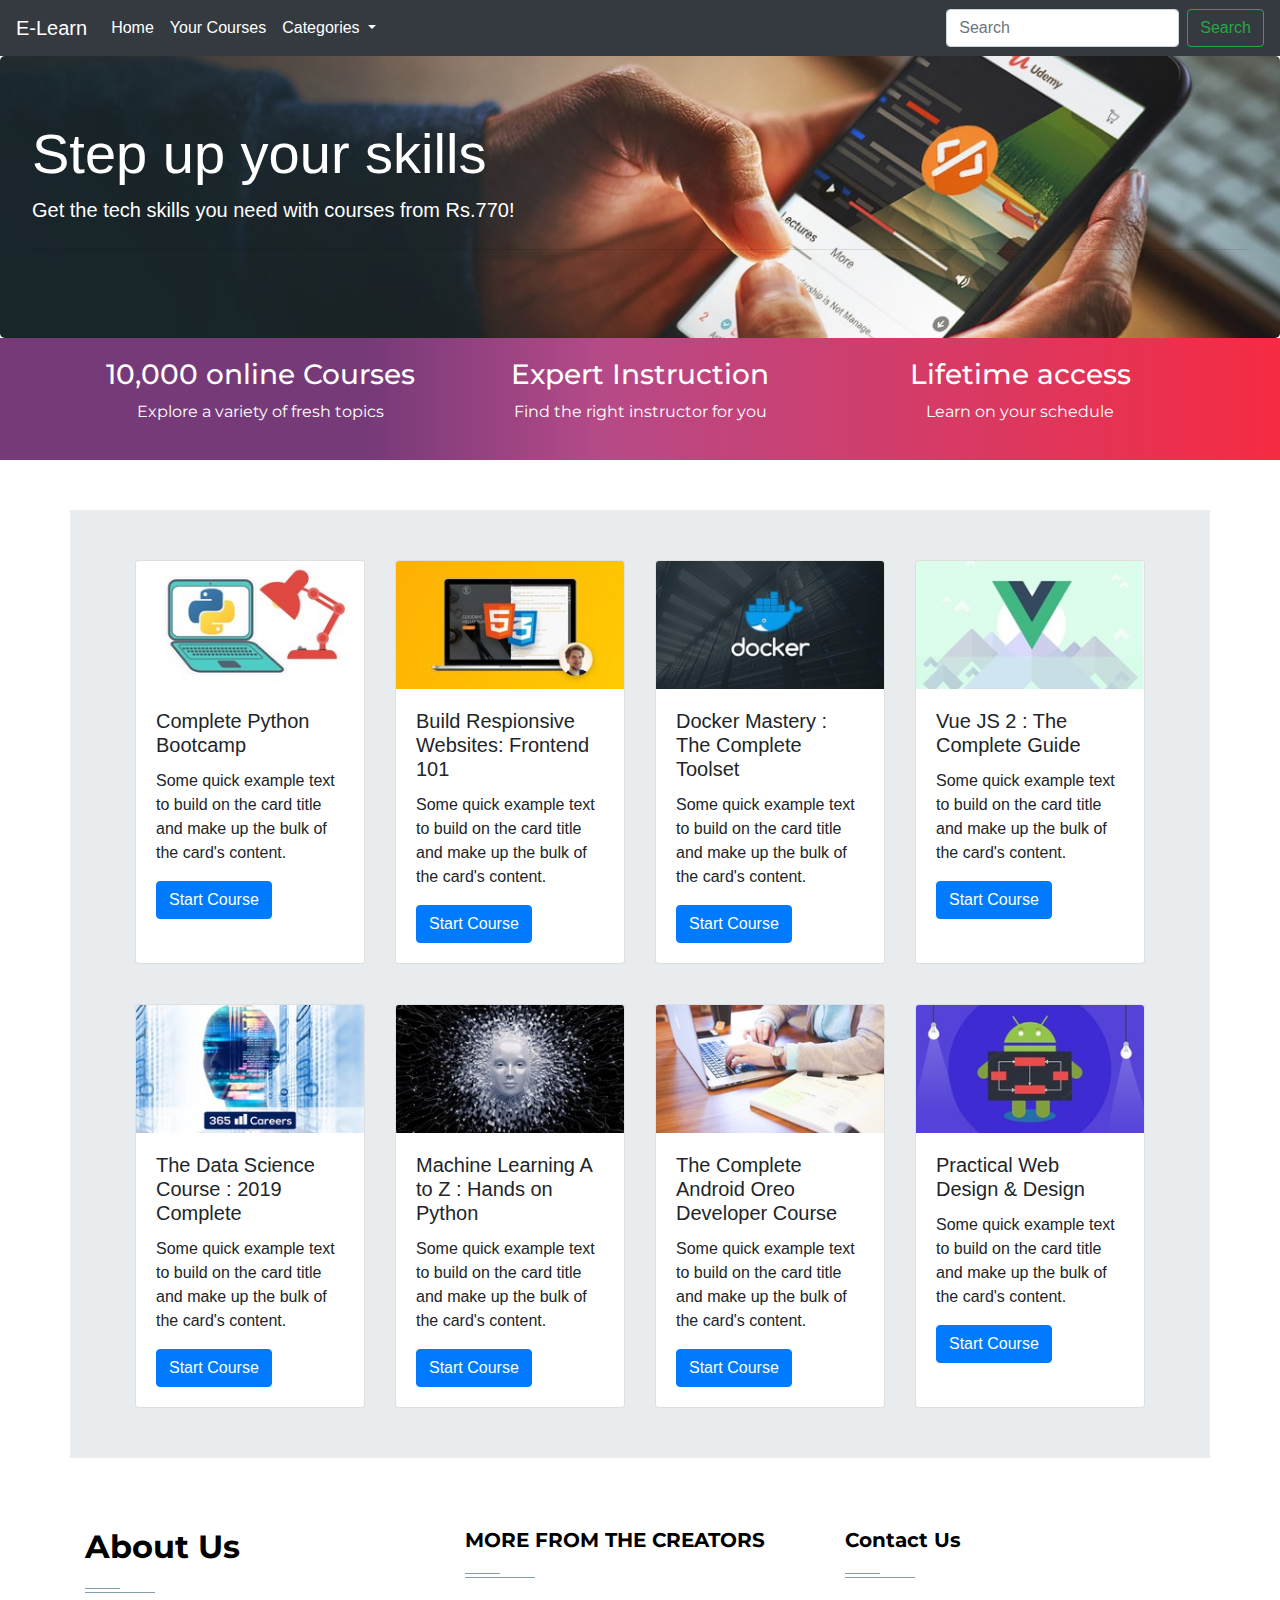
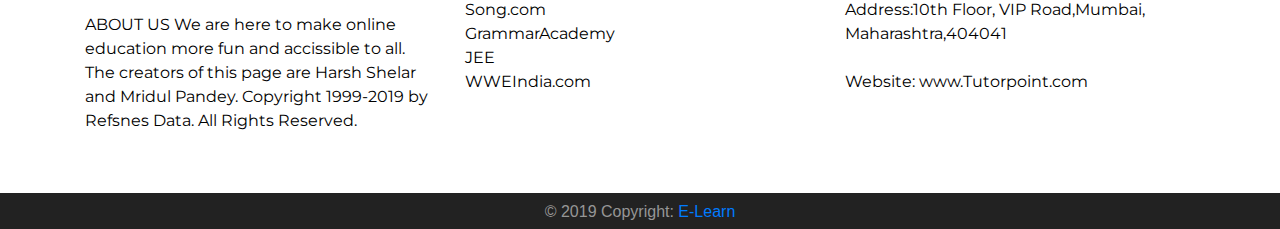
<file: pr02/index.html>
<!DOCTYPE html>
<html>
	<head>
		<title>E-Learn</title>
		<!-- Latest compiled and minified CSS -->
		<link rel="stylesheet" href="https://maxcdn.bootstrapcdn.com/bootstrap/4.5.2/css/bootstrap.min.css">
		<link rel="stylesheet" type="text/css" href=".\css\style.css">
		<link href="https://fonts.googleapis.com/css2?family=Montserrat:wght@400;500;700;800&display=swap" rel="stylesheet">
		
	</head>
	<body>
		<!-- Naviagtion Starts -->
		<nav class="navbar navbar-expand-lg navbar-light bg-dark">
			<a class="navbar-brand" href="#">E-Learn</a>
			<button class="navbar-toggler" type="button" data-toggle="collapse" data-target="#navbarSupportedContent" aria-controls="navbarSupportedContent" aria-expanded="false" aria-label="Toggle navigation">
			<span class="navbar-toggler-icon"></span>
			</button>
			<div class="collapse navbar-collapse" id="navbarSupportedContent">
				<ul class="navbar-nav mr-auto">
					<li class="nav-item active">
						<a class="nav-link" href="#">Home <span class="sr-only">(current)</span></a>
					</li>
					<li class="nav-item">
						<a class="nav-link" href="#">Your Courses</a>
					</li>
					<li class="nav-item dropdown">
						<a class="nav-link dropdown-toggle" href="#" id="navbarDropdown" role="button" data-toggle="dropdown" aria-haspopup="true" aria-expanded="false">
							Categories
						</a>
						<div class="dropdown-menu" aria-labelledby="navbarDropdown">
							<a class="dropdown-item" href="#">Machine Learning</a>
							<div class="dropdown-divider"></div>
							<a class="dropdown-item" href="#">Android Programming</a>
							<div class="dropdown-divider"></div>
							<a class="dropdown-item" href="#">Web Development</a>
							<div class="dropdown-divider"></div>
							<a class="dropdown-item" href="#">IOS Programming</a>

						</div>
					</li>
				</ul>
				<form class="form-inline my-2 my-lg-0">
					<input class="form-control mr-sm-2" type="search" placeholder="Search" aria-label="Search">
					<button class="btn btn-outline-success my-2 my-sm-0" type="submit">Search</button>
				</form>
			</div>
		</nav>
		<!-- Navigation Ends -->
		<!-- header starts -->
		<header>
			<div class="jumbotron">
				<div class="header01">
					<h1 class="display-4">Step up your skills</h1>
					<p class="lead">Get the tech skills you need with courses from Rs.770!</p>
					<hr class="my-4">
					<p></p>
				</div>
			</div>
		</header>
		<div class="below-header">
			<div class="container">
				<div class="row">
					<div class="col"><h3>10,000 online Courses</h3>
						<p>Explore a variety of fresh topics</p>
					</div>
					<div class="col"><h3>Expert Instruction</h3>
						<p>Find the right instructor for you</p>
					</div>
					<div class="col"><h3>Lifetime access</h3>
						<p>Learn on your schedule</p>
					</div>
				</div>
			</div>
		</div>
		
		<!-- header ends -->
		<!-- cards starts here -->
		<div class="container section01">
			<div class="cards-grp">
				
				<div class="card-deck">
					<div class="card">
						<img class="card-img-top" src=".\images\cards\01.jpg" alt="Card image cap">
						<div class="card-body">
							<h5 class="card-title">Complete Python Bootcamp</h5>
							<p class="card-text">Some quick example text to build on the card title and make up the bulk of the card's content.</p>
							<a class="btn btn-primary">Start Course</a>
						</div>
					</div>
					<div class="card">
						<img class="card-img-top" src=".\images\cards\02.jpg" alt="Card image cap">
						<div class="card-body">
							<h5 class="card-title">Build Respionsive Websites: Frontend 101</h5>
							<p class="card-text">Some quick example text to build on the card title and make up the bulk of the card's content.</p>
							<a class="btn btn-primary">Start Course</a>
						</div>
					</div>
					<div class="card">
						<img class="card-img-top" src=".\images\cards\03.jpg" alt="Card image cap">
						<div class="card-body">
							<h5 class="card-title">Docker Mastery : The Complete Toolset</h5>
							<p class="card-text">Some quick example text to build on the card title and make up the bulk of the card's content.</p>
							<a class="btn btn-primary">Start Course</a>
						</div>
					</div>

					<div class="card">
						<img class="card-img-top" src=".\images\cards\04.jpg" alt="Card image cap">
						<div class="card-body">
							<h5 class="card-title">Vue JS 2 : The Complete Guide</h5>
							<p class="card-text">Some quick example text to build on the card title and make up the bulk of the card's content.</p>
							<a class="btn btn-primary">Start Course</a>
						</div>
					</div>
				</div>


				<div class="card-deck">
					<div class="card">
						<img class="card-img-top" src=".\images\cards\05.jpg" alt="Card image cap">
						<div class="card-body">
							<h5 class="card-title">The Data Science Course : 2019 Complete</h5>
							<p class="card-text">Some quick example text to build on the card title and make up the bulk of the card's content.</p>
							<a class="btn btn-primary">Start Course</a>
						</div>
					</div>
					<div class="card">
						<img class="card-img-top" src=".\images\cards\06.jpg" alt="Card image cap">
						<div class="card-body">
							<h5 class="card-title">Machine Learning A to Z : Hands on Python</h5>
							<p class="card-text">Some quick example text to build on the card title and make up the bulk of the card's content.</p>
							<a class="btn btn-primary">Start Course</a>
						</div>
					</div>
					<div class="card">
						<img class="card-img-top" src=".\images\cards\07.jpg" alt="Card image cap">
						<div class="card-body">
							<h5 class="card-title">The Complete Android Oreo Developer Course</h5>
							<p class="card-text">Some quick example text to build on the card title and make up the bulk of the card's content.</p>
							<a class="btn btn-primary">Start Course</a>
						</div>
					</div>

					<div class="card">
						<img class="card-img-top" src=".\images\cards\08.jpg" alt="Card image cap">
						<div class="card-body">
							<h5 class="card-title">Practical Web Design & Design</h5>
							<p class="card-text">Some quick example text to build on the card title and make up the bulk of the card's content.</p>
							<a class="btn btn-primary">Start Course</a>
						</div>
					</div>
				</div>

			</div>
		</div>
		<!-- cards ends here -->

		<!-- footer starts -->

		<footer id="footer" class="footer-1">
				<div class="main-footer typo-light">
					<div class="container">
						<div class="row">
							
							<div class="col-xs-12 col-sm-6 col-md-4">
								<div class="widget subscribe no-box">
									<h2 class="widget-title">About Us<span></span></h2>
									<p>ABOUT US
We are here to make online education more fun and accissible to all. The creators of this page are Harsh Shelar and Mridul Pandey. Copyright 1999-2019 by Refsnes Data. All Rights Reserved.</p>
								</div>
							</div>
							<div class="col-xs-12 col-sm-6 col-md-4">
								<div class="widget no-box">
									<h5 class="widget-title">MORE FROM THE CREATORS<span></span></h5>
									<ul class="thumbnail-widget">
										<li>
											<div class="thumb-content"><a href="#.">Song.com</a></div>
										</li>
										<li>
											<div class="thumb-content"><a href="#.">GrammarAcademy</a></div>
										</li>
										<li>
											<div class="thumb-content"><a href="#.">JEE</a></div>
										</li>
										<li>
											<div class="thumb-content"><a href="#.">WWEIndia.com</a></div>
										</li>
										
									</ul>
								</div>
							</div>
							
							<div class="col-xs-12 col-sm-6 col-md-4">
								<div class="widget no-box">
									<h5 class="widget-title">Contact Us<span></span></h5>
									<p>Address:10th Floor, VIP Road,Mumbai, Maharashtra,404041 <br><br>Website: www.Tutorpoint.com</p>
									
								</div>
							</div>
						</div>
					</div>
				</div>
				
				<div class="footer-copyright">
					<div class="container">
						<div class="row">
							<div class="col-md-12 text-center">
								<p>© 2019 Copyright: <a href="#">E-Learn</a></p>
							</div>
						</div>
					</div>
				</div>
			</footer>
		<!-- footer ends -->


		<!-- jQuery library -->
		<script src="https://ajax.googleapis.com/ajax/libs/jquery/3.5.1/jquery.min.js"></script>
		<!-- Popper JS -->
		<script src="https://cdnjs.cloudflare.com/ajax/libs/popper.js/1.16.0/umd/popper.min.js"></script>
		<!-- Latest compiled JavaScript -->
		<script src="https://maxcdn.bootstrapcdn.com/bootstrap/4.5.2/js/bootstrap.min.js"></script>
	</body>
</html>
</file>
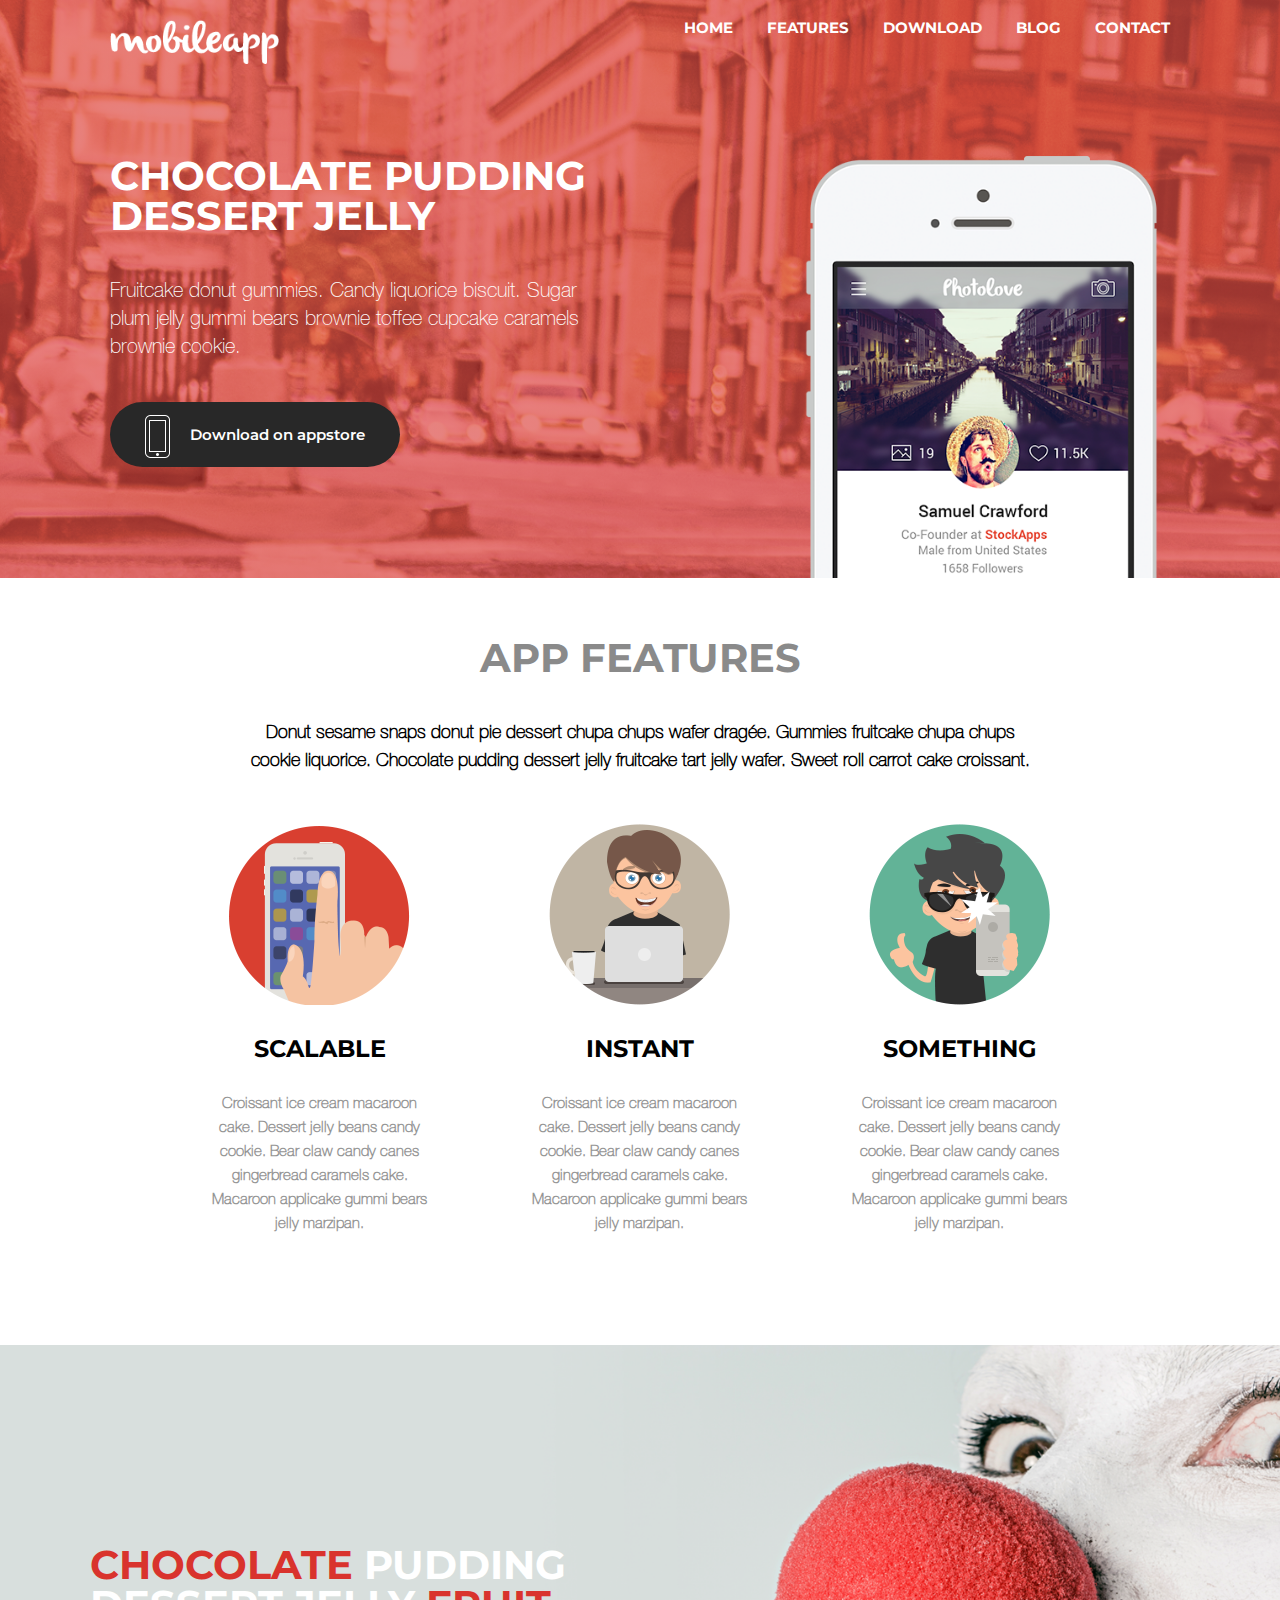
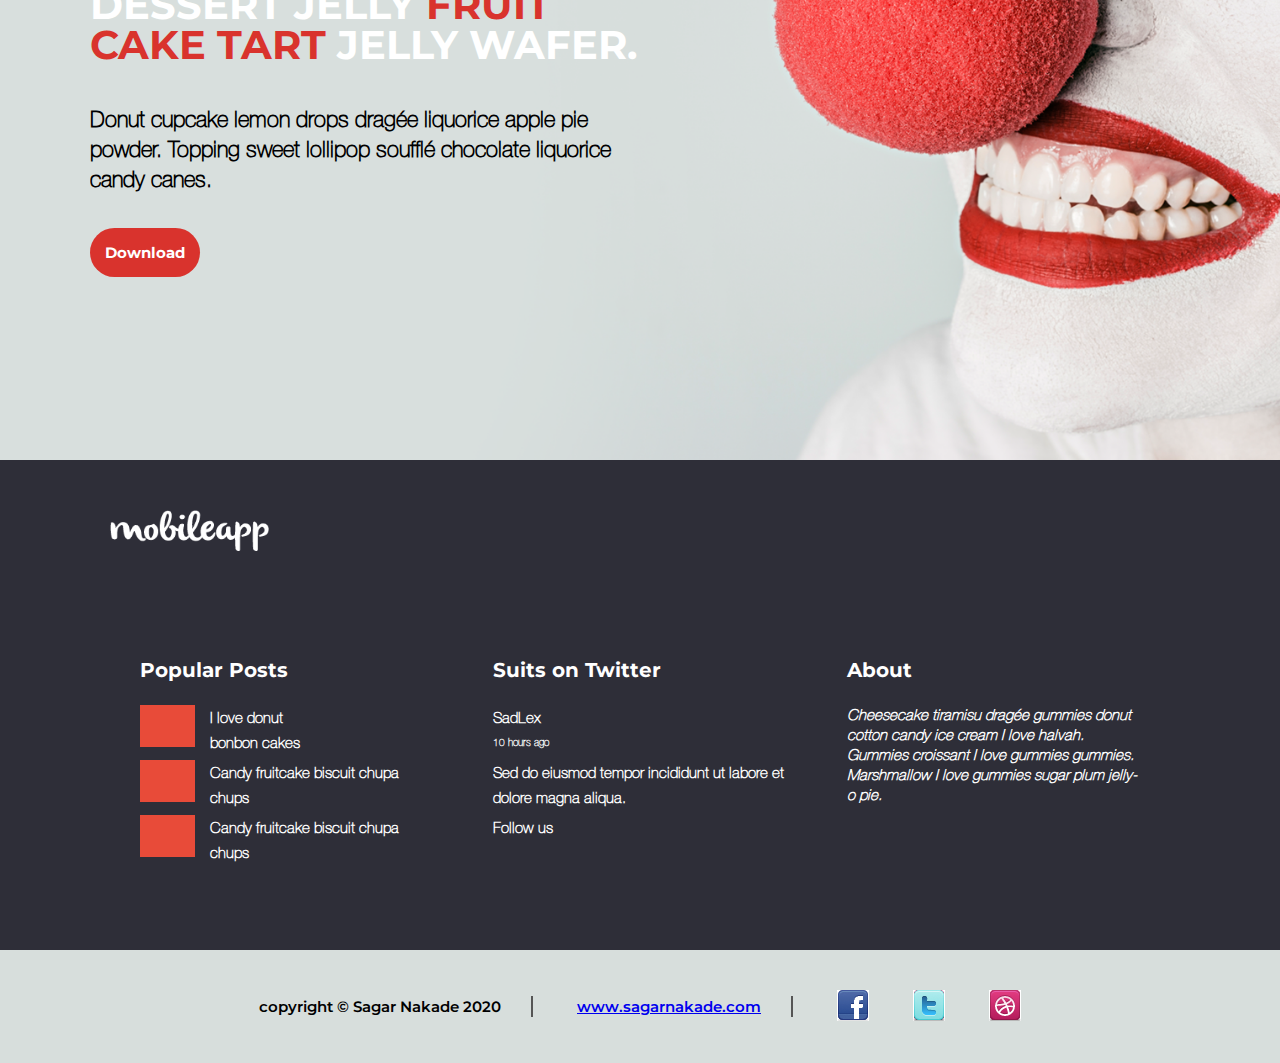
<file: PSD to HTML5/index.html>
<!DOCTYPE html>
<html>

    <head>
        <title>PSD to HTML5</title>

        <!-- Required meta tags -->
        <meta charset="utf-8"> <!-- character encoding -->
        <meta http-equiv="x-ua-compatible" content="IE=edge, chrome=1"> <!-- Display webpage in edge mode/IE in highest supported document mode -->
        <meta name=viewport content="width=device-width, initial-scale=1"> <!-- Optimizations for mobile devices -->

        <!-- Google fonts -->
        <link href="https://fonts.googleapis.com/css?family=Montserrat:400,600,700,900" rel="stylesheet">       
        
        <link rel="stylesheet" type="text/css" href="./css/animate.css">
        <link rel="stylesheet" type="text/css" href="./css/style.css">


        <!-- HTML5 shiv and Respond.js IE8 support of HTML5 elements and media queries -->
            <!--[if lt IE 9]>
            <script src="https://cdnjs.cloudflare.com/ajax/libs/html5shiv/3.7.3/html5shiv.min.js"></script>
            <script src="https://cdnjs.cloudflare.com/ajax/libs/respond.js/1.4.2/respond.min.js"</script>
        <![endif]-->
    </head>

    <body>

        <section id="hero">
        <div class="container">
            <div class="logo alignLeft">
                <a href="/"><img src="img/logo.png" class="logo-img"></a>
            </div>
            <nav class="navbar">
                <a class="burger-nav"></a>
                <ul class="nav alignRight">
                    <li><a href="/">Home</a></li>
                    <li><a href="#app-features">Features</a></li>
                    <li><a href="/">Download</a></li>
                    <li><a href="/">Blog</a></li>
                    <li><a href="/">Contact</a></li>
                </ul>
            </nav>
            <div class="cta">
               
               
                <div class="imgs js-wp-2"> 

                   <img src="img/iphone-off.png" class="iphone">
                   <img src="img/btn.png" class="iphone-btn">
                   <img src="img/iphone-on.png" class="iphone-on js-wp-3">
               
                </div>
                
                
                <div class="cta-info">
                    <h2>Chocolate Pudding Dessert Jelly</h2>
                    <p class="hero-para">Fruitcake donut gummies. Candy liquorice biscuit. Sugar plum jelly gummi bears brownie toffee cupcake caramels brownie cookie.</p>
                    <a href="/" class="cta-button"><img src="img/mobile-icon.png" class="phone-icon">Download on appstore</a>
                </div>
            </div>
        </div>
    </section>
      
      
    <section id="app-features">
        <div class="container">
            <h2 class="app-features">App Features</h2>
            <p class="p-features">Donut sesame snaps donut pie dessert chupa chups wafer dragée. Gummies fruitcake chupa chups cookie liquorice. Chocolate pudding dessert jelly fruitcake tart jelly wafer. Sweet roll carrot cake croissant.</p>
            <div class="row">
                <div class="col-4-app wow fadeInLeft" data-wow-duration="1s"> <img src="img/image01.png">
                    <h3>Scalable</h3>
                    <p>Croissant ice cream macaroon cake. Dessert jelly beans candy cookie. Bear claw candy canes gingerbread caramels cake. Macaroon applicake gummi bears jelly marzipan.</p>
                </div>
                <div class="col-4-app wow fadeInUp"> <img src="img/image02.png">
                    <h3>Instant</h3>
                    <p>Croissant ice cream macaroon cake. Dessert jelly beans candy cookie. Bear claw candy canes gingerbread caramels cake. Macaroon applicake gummi bears jelly marzipan.</p>
                </div>
                <div class="col-4-app wow fadeInRight"> <img src="img/image03.png">
                    <h3>Something</h3>
                    <p>Croissant ice cream macaroon cake. Dessert jelly beans candy cookie. Bear claw candy canes gingerbread caramels cake. Macaroon applicake gummi bears jelly marzipan.</p>
                </div>
            </div>
        </div>
    </section>
      
      
      
        <section id="nose">
            <div class="container">
                <div class="download-info">
                    <h2><span class="reddish">Chocolate</span> pudding dessert jelly <span class="reddish">fruit</span> <span class="reddish">cake</span> <span class="reddish">tart</span> jelly wafer.</h2>
                    <p class="nose-p">Donut cupcake lemon drops dragée liquorice apple pie powder. Topping sweet lollipop soufflé chocolate liquorice candy canes. </p> <a href="#" class="download-btn">Download</a> 
                </div>
            </div>
        </section>
        
        
        
        <footer>
            <div class="container">
                <div class="logo-footer">
                    <img src="img/logo.png" class="footer-logo">
                </div>
                <div class="col-4-footer">
                    <h4>Popular Posts</h4>
                    <ul class="ul-posts">
                        <li class="reddish-bg">I love donut <span class="block">bonbon cakes</span></li>
                        <li class="reddish-bg">Candy fruitcake biscuit chupa chups</li>
                        <li class="reddish-bg">Candy fruitcake biscuit chupa chups</li>
                    </ul>
                </div> 
                <div class="col-4-footer">
                     <h4>Suits on Twitter</h4>
                     <div class="ul-tweets">
                         <li>SadLex <span class="block smallText">10 hours ago</span></li>
                         <li>Sed do eiusmod tempor incididunt ut labore et dolore magna aliqua. </li>
                         <li>Follow us</li>
                     </div>
                </div>    
                <div class="col-4-footer">
                     <h4>About</h4>
                     <p class="p-about">Cheesecake tiramisu dragée gummies donut cotton candy ice cream I love halvah. Gummies croissant I love gummies gummies. Marshmallow I love gummies sugar plum jelly-o pie.</p>
                </div>       
            </div>    
        </footer>
        
        
        <section class="copyright">
            <div class="container">
                <p class="inline cr">copyright &copy; Sagar Nakade 2020</p>   
                <p class="inline me"><a href="https://www.sagarnakade.com" target="_blank">www.sagarnakade.com</a></p>
                <div class="inline images">
                    <a href="https://www.facebook.com" target="_blank"><img src="img/facebook.png" class="fb"></a>
                    <a href="https://www.twiter.com"><img src="img/twitter.png" class="tw"></a>
                    <a href="https://www.dribble.com"><img src="img/dribble.png" class="dr"></a>
                </div>
            </div>
        </section>
        
   
       
       
       
       
        <!-- Jquery first, then JavaScript -->
        <script src="js/jquery-3.1.0.min.js"></script>
        <script src="js/jquery.waypoints.min.js"></script>
        <script src="js/wow.min.js"></script>
        <script src="js/main.js"></script>
    </body>
</html>
</file>
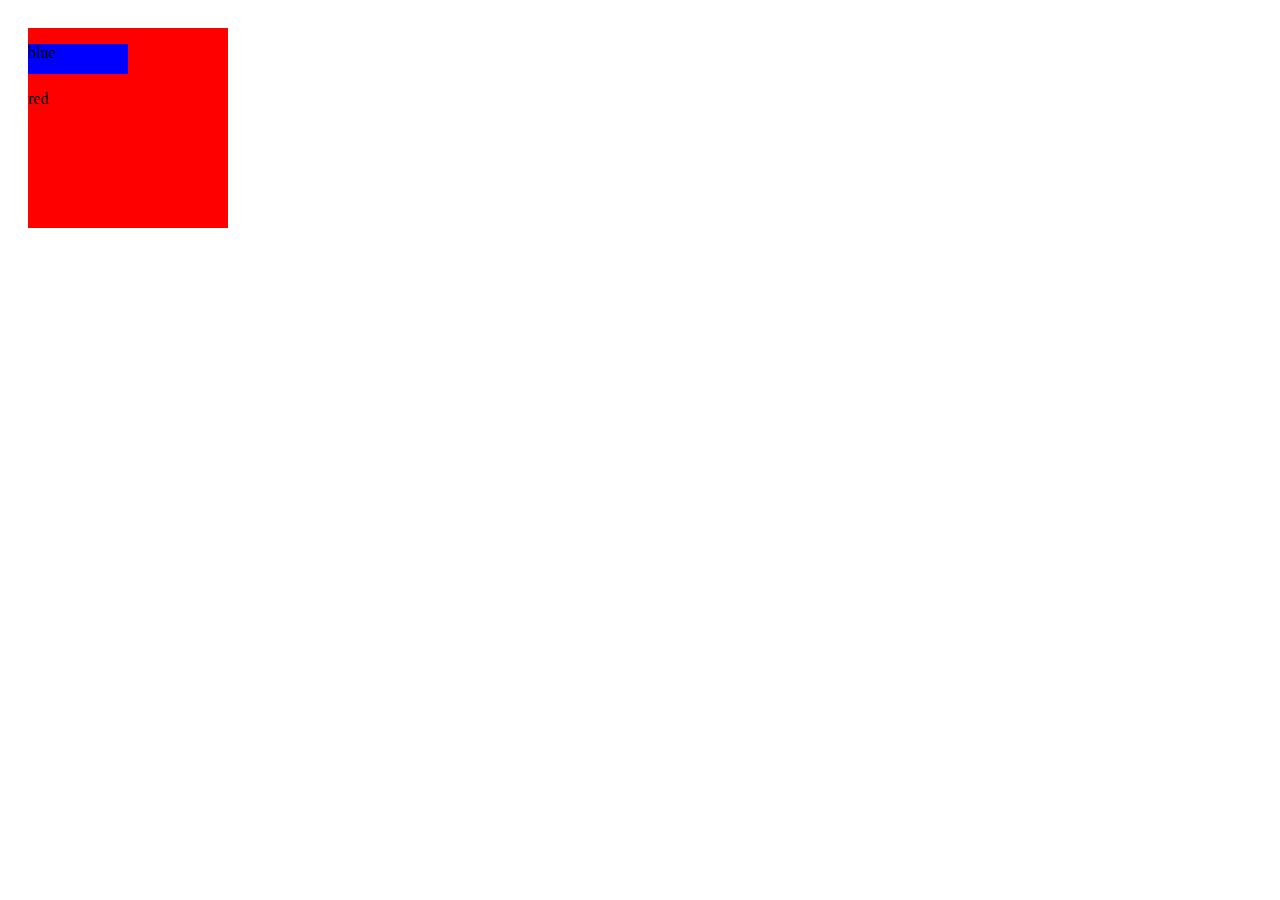
<file: front_end_intern/demo.html>
<!DOCTYPE html>
<html>
<head>
	<title>demo</title>
	<link rel="stylesheet" type="text/css" href="demo.css">
</head>

<body>
<div class="container">

	<div class="red">
			<div class="blue">
		<p>blue </p>
	</div>
		<p>red </p>

	</div>

</div>
</body>
</html>
</file>
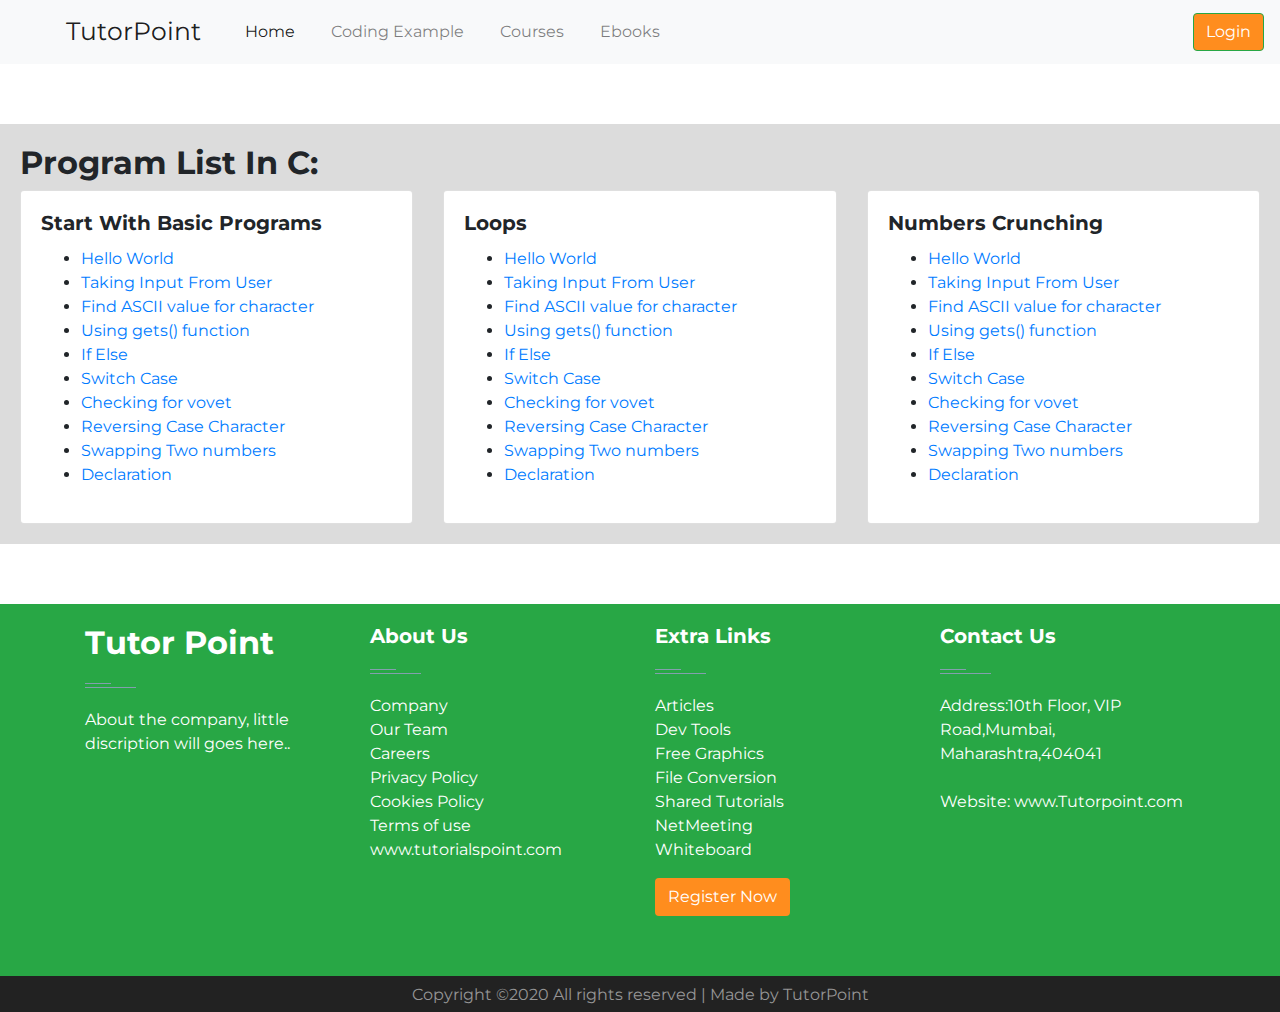
<file: pr01/course_ex.html>
<!DOCTYPE html>
<html>
  <head>
    <title>Tutor Point : Course Example</title>
    <!-- Latest compiled and minified CSS -->
    <link rel="stylesheet" href="https://maxcdn.bootstrapcdn.com/bootstrap/4.5.2/css/bootstrap.min.css">
    <link rel="stylesheet" type="text/css" href=".\css\Style02.css">
    <link href="https://fonts.googleapis.com/css2?family=Montserrat:wght@400;500;700;800&display=swap" rel="stylesheet">
  </head>
  <body>
    <nav class="navbar navbar-expand-lg navbar-light bg-light">
  <a class="navbar-brand" href="index.html">TutorPoint</a>
  <button class="navbar-toggler" type="button" data-toggle="collapse" data-target="#navbarSupportedContent" aria-controls="navbarSupportedContent" aria-expanded="false" aria-label="Toggle navigation">
    <span class="navbar-toggler-icon"></span>
  </button>

  <div class="collapse navbar-collapse" id="navbarSupportedContent">
    <ul class="navbar-nav mr-auto">
      <li class="nav-item active">
        <a class="nav-link" href="index.html">Home <span class="sr-only">(current)</span></a>
      </li>
      <li class="nav-item">
        <a class="nav-link" href="course_ex.html">Coding Example</a>
      </li>
      <li class="nav-item">
        <a class="nav-link" href="courses_page.html">Courses</a>
      </li>
      <li class="nav-item">
        <a class="nav-link" href="ebooks.html">Ebooks</a>
      </li>
    </ul>
    <form class="form-inline my-2 my-lg-0">
      <button class="btn btn-outline-success my-2 my-sm-0" type="submit">Login</button>
    </form>
  </div>
</nav>
    <section class= "container-fluid program-list">
      <h2>Program List In C: </h2>
      <div class="row">
        <div class="col-sm-4">
          <div class="card">
            <div class="card-body">
              <h5 class="card-title">Start With Basic Programs</h5>
              
              <ul class="list01">
                <li class="item"><a href="#">Hello World</a></li>
                <li class="item"><a href="#">Taking Input From User</a></li>
                <li class="item"><a href="#">Find ASCII value for character</a></li>
                <li class="item"><a href="#">Using gets() function</a></li>
                <li class="item"><a href="#">If Else</a></li>
                <li class="item"><a href="#">Switch Case</a></li>
                <li class="item"><a href="#">Checking for vovet</a></li>
                <li class="item"><a href="#">Reversing Case Character</a></li>
                <li class="item"><a href="#">Swapping Two numbers</a></li>
                <li class="item"><a href="#">Declaration</a></li>
              </ul>

            </div>
          </div>
        </div>
        <div class="col-sm-4">
          <div class="card">
            <div class="card-body">
              <h5 class="card-title">Loops</h5>
              
               <ul class="list02">
                <li class="item"><a href="#">Hello World</a></li>
                <li class="item"><a href="#">Taking Input From User</a></li>
                <li class="item"><a href="#">Find ASCII value for character</a></li>
                <li class="item"><a href="#">Using gets() function</a></li>
                <li class="item"><a href="#">If Else</a></li>
                <li class="item"><a href="#">Switch Case</a></li>
                <li class="item"><a href="#">Checking for vovet</a></li>
                <li class="item"><a href="#">Reversing Case Character</a></li>
                <li class="item"><a href="#">Swapping Two numbers</a></li>
                <li class="item"><a href="#">Declaration</a></li>
              </ul>


            </div>
          </div>
        </div>        
        <div class="col-sm-4">
          <div class="card">
            <div class="card-body">
              <h5 class="card-title">Numbers Crunching</h5>
             
               <ul class="list03">
                <li class="item"><a href="#">Hello World</a></li>
                <li class="item"><a href="#">Taking Input From User</a></li>
                <li class="item"><a href="#">Find ASCII value for character</a></li>
                <li class="item"><a href="#">Using gets() function</a></li>
                <li class="item"><a href="#">If Else</a></li>
                <li class="item"><a href="#">Switch Case</a></li>
                <li class="item"><a href="#">Checking for vovet</a></li>
                <li class="item"><a href="#">Reversing Case Character</a></li>
                <li class="item"><a href="#">Swapping Two numbers</a></li>
                <li class="item"><a href="#">Declaration</a></li>
              </ul>


            </div>
          </div>
        </div>
      </div>
    </section>
    <!-- Footer -->
    <footer class="page-footer">
      <footer id="footer" class="footer-1">
        <div class="main-footer typo-light">
          <div class="container">
            <div class="row">
              
              <div class="col-xs-12 col-sm-6 col-md-3">
                <div class="widget subscribe no-box">
                  <h2 class="widget-title">Tutor Point<span></span></h2>
                  <p>About the company, little discription will goes here.. </p>
                </div>
              </div>
              <div class="col-xs-12 col-sm-6 col-md-3">
                <div class="widget no-box">
                  <h5 class="widget-title">About Us<span></span></h5>
                  <ul class="thumbnail-widget">
                    <li>
                      <div class="thumb-content"><a href="#.">Company</a></div>
                    </li>
                    <li>
                      <div class="thumb-content"><a href="#.">Our Team</a></div>
                    </li>
                    <li>
                      <div class="thumb-content"><a href="#.">Careers</a></div>
                    </li>
                    <li>
                      <div class="thumb-content"><a href="#.">Privacy Policy</a></div>
                    </li>
                    <li>
                      <div class="thumb-content"><a href="#.">Cookies Policy</a></div>
                    </li>
                    <li>
                      <div class="thumb-content"><a href="#.">Terms of use</a></div>
                    </li>
                    <li>
                      <div class="thumb-content"><a href="#.">www.tutorialspoint.com</a></div>
                    </li>
                  </ul>
                </div>
              </div>
              <div class="col-xs-12 col-sm-6 col-md-3">
                <div class="widget no-box">
                  <h5 class="widget-title">Extra Links<span></span></h5>
                  <ul class="thumbnail-widget">
                    <li>
                      <div class="thumb-content"><a href="#.">Articles</a></div>
                    </li>
                    <li>
                      <div class="thumb-content"><a href="#.">Dev Tools</a></div>
                    </li>
                    <li>
                      <div class="thumb-content"><a href="#.">Free Graphics</a></div>
                    </li>
                    <li>
                      <div class="thumb-content"><a href="#.">File Conversion</a></div>
                    </li>
                    <li>
                      <div class="thumb-content"><a href="#.">Shared Tutorials</a></div>
                    </li>
                    <li>
                      <div class="thumb-content"><a href="#.">NetMeeting</a></div>
                    </li>
                    <li>
                      <div class="thumb-content"><a href="#.">Whiteboard</a></div>
                    </li>
                  </ul>
                  <a class="btn" href="#." target="_blank">Register Now</a>
                </div>
              </div>
              <div class="col-xs-12 col-sm-6 col-md-3">
                <div class="widget no-box">
                  <h5 class="widget-title">Contact Us<span></span></h5>
                  <p>Address:10th Floor, VIP Road,Mumbai, Maharashtra,404041 <br><br>Website: www.Tutorpoint.com</p>
                  
                </div>
              </div>
            </div>
          </div>
        </div>
        
        <div class="footer-copyright">
          <div class="container">
            <div class="row">
              <div class="col-md-12 text-center">
                <p>Copyright ©2020 All rights reserved | Made by TutorPoint</p>
              </div>
            </div>
          </div>
        </div>
      </footer>
    </footer>
    <!-- Footer -->
    <!-- jQuery library -->
    <script src="https://ajax.googleapis.com/ajax/libs/jquery/3.5.1/jquery.min.js"></script>
    <!-- Popper JS -->
    <script src="https://cdnjs.cloudflare.com/ajax/libs/popper.js/1.16.0/umd/popper.min.js"></script>
    <!-- Latest compiled JavaScript -->
    <script src="https://maxcdn.bootstrapcdn.com/bootstrap/4.5.2/js/bootstrap.min.js"></script>
  </body>
  
</html>
</file>
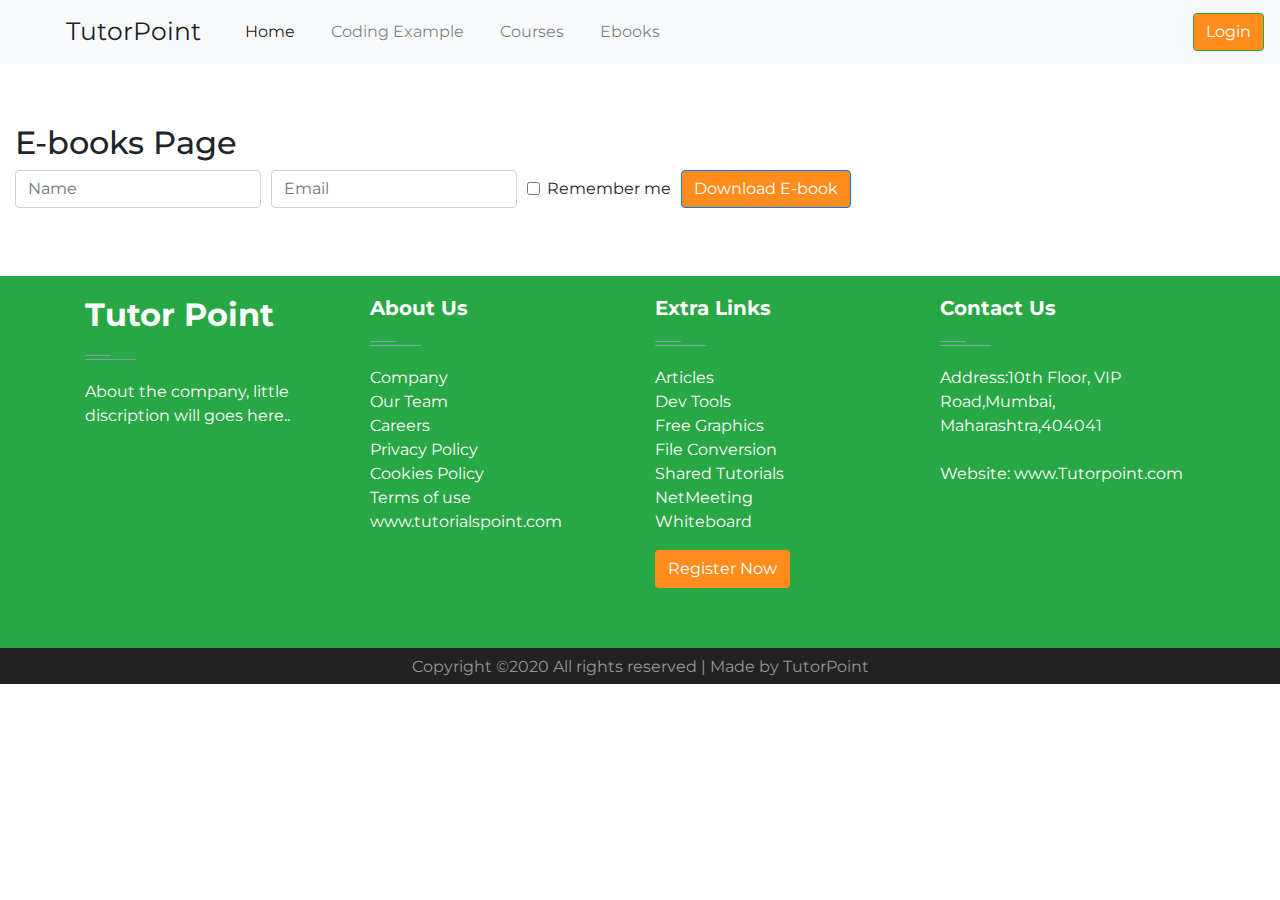
<file: pr01/ebook.html>
<!DOCTYPE html>
<html>
	<head>
		<title>Tutor Point : Course Example</title>
		<!-- Latest compiled and minified CSS -->
		<link rel="stylesheet" href="https://maxcdn.bootstrapcdn.com/bootstrap/4.5.2/css/bootstrap.min.css">
		<link rel="stylesheet" type="text/css" href=".\css\Style02.css">
		<link href="https://fonts.googleapis.com/css2?family=Montserrat:wght@400;500;700;800&display=swap" rel="stylesheet">
	</head>
	<body>
		<nav class="navbar navbar-expand-lg navbar-light bg-light">
			<a class="navbar-brand" href="index.html">TutorPoint</a>
			<button class="navbar-toggler" type="button" data-toggle="collapse" data-target="#navbarSupportedContent" aria-controls="navbarSupportedContent" aria-expanded="false" aria-label="Toggle navigation">
			<span class="navbar-toggler-icon"></span>
			</button>
			<div class="collapse navbar-collapse" id="navbarSupportedContent">
				<ul class="navbar-nav mr-auto">
					<li class="nav-item active">
						<a class="nav-link" href="index.html">Home <span class="sr-only">(current)</span></a>
					</li>
					<li class="nav-item">
						<a class="nav-link" href="course_ex.html">Coding Example</a>
					</li>
					<li class="nav-item">
						<a class="nav-link" href="course_page.html">Courses</a>
					</li>
					<li class="nav-item">
						<a class="nav-link" href="ebooks.html">Ebooks</a>
					</li>
				</ul>
				<form class="form-inline my-2 my-lg-0">
					<button class="btn btn-outline-success my-2 my-sm-0" type="submit">Login</button>
				</form>
			</div>
		</nav>
		<section class="container-fluid">

			<div class="ebook">
				<h2>E-books Page</h2>
				<form>
					<div class="form-row align-items-center">
						<div class="col-auto">
							<label class="sr-only" for="inlineFormInput">Name</label>
							<input type="text" class="form-control mb-2" id="inlineFormInput" placeholder="Name">
						</div>
						<div class="col-auto">
							<label class="sr-only" for="inlineFormInputGroup">Email</label>
							<div class="input-group mb-2">
								<input type="text" class="form-control" id="inlineFormInputGroup" placeholder="Email">
							</div>
						</div>
						<div class="col-auto">
							<div class="form-check mb-2">
								<input class="form-check-input" type="checkbox" id="autoSizingCheck">
								<label class="form-check-label" for="autoSizingCheck">
									Remember me
								</label>
							</div>
						</div>
						<div class="col-auto">
							<button type="submit" class="btn btn-primary mb-2">Download E-book</button>
						</div>
					</div>
				</form>
			</div>
		</section>
		<!-- Footer -->
		<footer class="page-footer">
			<footer id="footer" class="footer-1">
				<div class="main-footer typo-light">
					<div class="container">
						<div class="row">
							
							<div class="col-xs-12 col-sm-6 col-md-3">
								<div class="widget subscribe no-box">
									<h2 class="widget-title">Tutor Point<span></span></h2>
									<p>About the company, little discription will goes here.. </p>
								</div>
							</div>
							<div class="col-xs-12 col-sm-6 col-md-3">
								<div class="widget no-box">
									<h5 class="widget-title">About Us<span></span></h5>
									<ul class="thumbnail-widget">
										<li>
											<div class="thumb-content"><a href="#.">Company</a></div>
										</li>
										<li>
											<div class="thumb-content"><a href="#.">Our Team</a></div>
										</li>
										<li>
											<div class="thumb-content"><a href="#.">Careers</a></div>
										</li>
										<li>
											<div class="thumb-content"><a href="#.">Privacy Policy</a></div>
										</li>
										<li>
											<div class="thumb-content"><a href="#.">Cookies Policy</a></div>
										</li>
										<li>
											<div class="thumb-content"><a href="#.">Terms of use</a></div>
										</li>
										<li>
											<div class="thumb-content"><a href="#.">www.tutorialspoint.com</a></div>
										</li>
									</ul>
								</div>
							</div>
							<div class="col-xs-12 col-sm-6 col-md-3">
								<div class="widget no-box">
									<h5 class="widget-title">Extra Links<span></span></h5>
									<ul class="thumbnail-widget">
										<li>
											<div class="thumb-content"><a href="#.">Articles</a></div>
										</li>
										<li>
											<div class="thumb-content"><a href="#.">Dev Tools</a></div>
										</li>
										<li>
											<div class="thumb-content"><a href="#.">Free Graphics</a></div>
										</li>
										<li>
											<div class="thumb-content"><a href="#.">File Conversion</a></div>
										</li>
										<li>
											<div class="thumb-content"><a href="#.">Shared Tutorials</a></div>
										</li>
										<li>
											<div class="thumb-content"><a href="#.">NetMeeting</a></div>
										</li>
										<li>
											<div class="thumb-content"><a href="#.">Whiteboard</a></div>
										</li>
									</ul>
									<a class="btn" href="#." target="_blank">Register Now</a>
								</div>
							</div>
							<div class="col-xs-12 col-sm-6 col-md-3">
								<div class="widget no-box">
									<h5 class="widget-title">Contact Us<span></span></h5>
									<p>Address:10th Floor, VIP Road,Mumbai, Maharashtra,404041 <br><br>Website: www.Tutorpoint.com</p>
									
								</div>
							</div>
						</div>
					</div>
				</div>
				
				<div class="footer-copyright">
					<div class="container">
						<div class="row">
							<div class="col-md-12 text-center">
								<p>Copyright ©2020 All rights reserved | Made by TutorPoint</p>
							</div>
						</div>
					</div>
				</div>
			</footer>
		</footer>
		<!-- Footer -->
		<!-- jQuery library -->
		<script src="https://ajax.googleapis.com/ajax/libs/jquery/3.5.1/jquery.min.js"></script>
		<!-- Popper JS -->
		<script src="https://cdnjs.cloudflare.com/ajax/libs/popper.js/1.16.0/umd/popper.min.js"></script>
		<!-- Latest compiled JavaScript -->
		<script src="https://maxcdn.bootstrapcdn.com/bootstrap/4.5.2/js/bootstrap.min.js"></script>
	</body>
	
</html>
</file>
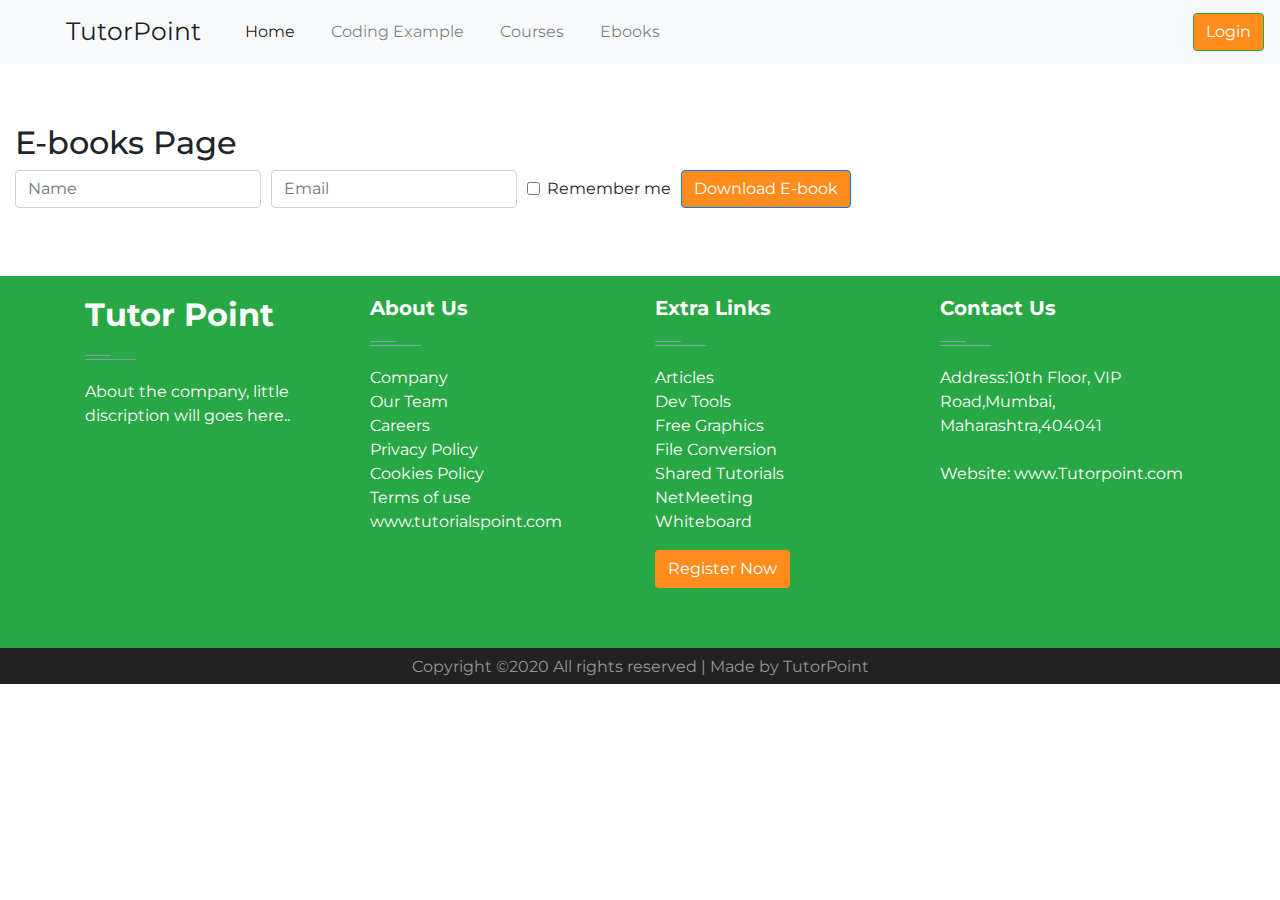
<file: pr01/ebooks.html>
<!DOCTYPE html>
<html>
	<head>
		<title>Tutor Point : Course Example</title>
		<!-- Latest compiled and minified CSS -->
		<link rel="stylesheet" href="https://maxcdn.bootstrapcdn.com/bootstrap/4.5.2/css/bootstrap.min.css">
		<link rel="stylesheet" type="text/css" href=".\css\Style02.css">
		<link href="https://fonts.googleapis.com/css2?family=Montserrat:wght@400;500;700;800&display=swap" rel="stylesheet">
	</head>
	<body>
		<nav class="navbar navbar-expand-lg navbar-light bg-light">
			<a class="navbar-brand" href="index.html">TutorPoint</a>
			<button class="navbar-toggler" type="button" data-toggle="collapse" data-target="#navbarSupportedContent" aria-controls="navbarSupportedContent" aria-expanded="false" aria-label="Toggle navigation">
			<span class="navbar-toggler-icon"></span>
			</button>
			<div class="collapse navbar-collapse" id="navbarSupportedContent">
				<ul class="navbar-nav mr-auto">
					<li class="nav-item active">
						<a class="nav-link" href="index.html">Home <span class="sr-only">(current)</span></a>
					</li>
					<li class="nav-item">
						<a class="nav-link" href="course_ex.html">Coding Example</a>
					</li>
					<li class="nav-item">
						<a class="nav-link" href="courses_page.html">Courses</a>
					</li>
					<li class="nav-item">
						<a class="nav-link" href="ebooks.html">Ebooks</a>
					</li>
				</ul>
				<form class="form-inline my-2 my-lg-0">
					<button class="btn btn-outline-success my-2 my-sm-0" type="submit">Login</button>
				</form>
			</div>
		</nav>


		<section class="container-fluid">

			<div class="ebook">
				<h2>E-books Page</h2>
				<form>
					<div class="form-row align-items-center">
						<div class="col-auto">
							<label class="sr-only" for="inlineFormInput">Name</label>
							<input type="text" class="form-control mb-2" id="inlineFormInput" placeholder="Name">
						</div>
						<div class="col-auto">
							<label class="sr-only" for="inlineFormInputGroup">Email</label>
							<div class="input-group mb-2">
								<input type="text" class="form-control" id="inlineFormInputGroup" placeholder="Email">
							</div>
						</div>
						<div class="col-auto">
							<div class="form-check mb-2">
								<input class="form-check-input" type="checkbox" id="autoSizingCheck">
								<label class="form-check-label" for="autoSizingCheck">
									Remember me
								</label>
							</div>
						</div>
						<div class="col-auto">
							<button type="submit" class="btn btn-primary mb-2">Download E-book</button>
						</div>
					</div>
				</form>
			</div>
		</section>
		<!-- Footer -->
		<footer class="page-footer">
			<footer id="footer" class="footer-1">
				<div class="main-footer typo-light">
					<div class="container">
						<div class="row">
							
							<div class="col-xs-12 col-sm-6 col-md-3">
								<div class="widget subscribe no-box">
									<h2 class="widget-title">Tutor Point<span></span></h2>
									<p>About the company, little discription will goes here.. </p>
								</div>
							</div>
							<div class="col-xs-12 col-sm-6 col-md-3">
								<div class="widget no-box">
									<h5 class="widget-title">About Us<span></span></h5>
									<ul class="thumbnail-widget">
										<li>
											<div class="thumb-content"><a href="#.">Company</a></div>
										</li>
										<li>
											<div class="thumb-content"><a href="#.">Our Team</a></div>
										</li>
										<li>
											<div class="thumb-content"><a href="#.">Careers</a></div>
										</li>
										<li>
											<div class="thumb-content"><a href="#.">Privacy Policy</a></div>
										</li>
										<li>
											<div class="thumb-content"><a href="#.">Cookies Policy</a></div>
										</li>
										<li>
											<div class="thumb-content"><a href="#.">Terms of use</a></div>
										</li>
										<li>
											<div class="thumb-content"><a href="#.">www.tutorialspoint.com</a></div>
										</li>
									</ul>
								</div>
							</div>
							<div class="col-xs-12 col-sm-6 col-md-3">
								<div class="widget no-box">
									<h5 class="widget-title">Extra Links<span></span></h5>
									<ul class="thumbnail-widget">
										<li>
											<div class="thumb-content"><a href="#.">Articles</a></div>
										</li>
										<li>
											<div class="thumb-content"><a href="#.">Dev Tools</a></div>
										</li>
										<li>
											<div class="thumb-content"><a href="#.">Free Graphics</a></div>
										</li>
										<li>
											<div class="thumb-content"><a href="#.">File Conversion</a></div>
										</li>
										<li>
											<div class="thumb-content"><a href="#.">Shared Tutorials</a></div>
										</li>
										<li>
											<div class="thumb-content"><a href="#.">NetMeeting</a></div>
										</li>
										<li>
											<div class="thumb-content"><a href="#.">Whiteboard</a></div>
										</li>
									</ul>
									<a class="btn" href="#." target="_blank">Register Now</a>
								</div>
							</div>
							<div class="col-xs-12 col-sm-6 col-md-3">
								<div class="widget no-box">
									<h5 class="widget-title">Contact Us<span></span></h5>
									<p>Address:10th Floor, VIP Road,Mumbai, Maharashtra,404041 <br><br>Website: www.Tutorpoint.com</p>
									
								</div>
							</div>
						</div>
					</div>
				</div>
				
				<div class="footer-copyright">
					<div class="container">
						<div class="row">
							<div class="col-md-12 text-center">
								<p>Copyright ©2020 All rights reserved | Made by TutorPoint</p>
							</div>
						</div>
					</div>
				</div>
			</footer>
		</footer>
		<!-- Footer -->
		<!-- jQuery library -->
		<script src="https://ajax.googleapis.com/ajax/libs/jquery/3.5.1/jquery.min.js"></script>
		<!-- Popper JS -->
		<script src="https://cdnjs.cloudflare.com/ajax/libs/popper.js/1.16.0/umd/popper.min.js"></script>
		<!-- Latest compiled JavaScript -->
		<script src="https://maxcdn.bootstrapcdn.com/bootstrap/4.5.2/js/bootstrap.min.js"></script>
	</body>
	
</html>
</file>
<file: Bootstrap5/css/style.css>
*
{
	margin: 0;
	padding: 0;
	box-sizing: border-box;
	font-family: 'Open Sans', sans-serif;
}

.carousel-item img
{
	width: 100%;
	height: 570px;
}

.about-image
{
	min-width: 100%;
	height: 280px;
}

.services img
{
	width: 100%;
	height: 100%;
}

.offer_style
{
	background: #a6dcef;
}



/*media queries coding*/
/*// X-Small devices (portrait phones, less than 576px)
// No media query for `xs` since this is the default in Bootstrap
*/
/*// Small devices (landscape phones, 576px and up)*/
@media (min-width: 576px) { ... }

/*// Medium devices (tablets, 768px and up)*/
@media (min-width: 768px) { ... }

/*// Large devices (desktops, 992px and up)*/
@media (min-width: 992px) { ... }

/*// X-Large devices (large desktops, 1200px and up)*/
@media (min-width: 1200px) { ... }

/*// XX-Large devices (larger desktops, 1400px and up)*/
@media (min-width: 1400px) { ... }
</file>
<file: PSD to HTML5/css/style.css>
html, body, div, span, applet, object, iframe,
h1, h2, h3, h4, h5, h6, p, blockquote, pre,
a, abbr, acronym, address, big, cite, code,
del, dfn, em, img, ins, kbd, q, s, samp,
small, strike, strong, sub, sup, tt, var,
b, u, i, center,
dl, dt, dd, ol, ul, li,
fieldset, form, label, legend,
table, caption, tbody, tfoot, thead, tr, th, td,
article, aside, canvas, details, embed, 
figure, figcaption, footer, header, hgroup, 
menu, nav, output, ruby, section, summary,
time, mark, audio, video {
	margin: 0;
	padding: 0;
	border: 0;
	font-size: 100%;
	font: inherit;
	vertical-align: baseline;
}
/* HTML5 display-role reset for older browsers */
article, aside, details, figcaption, figure, 
footer, header, hgroup, menu, nav, section {
	display: block;
}
body {
	line-height: 1;
}
ol, ul {
	list-style: none;
}
blockquote, q {
	quotes: none;
}
blockquote:before, blockquote:after,
q:before, q:after {
	content: '';
	content: none;
}
table {
	border-collapse: collapse;
	border-spacing: 0;
}

@font-face
{
	font-family: 'HelveticaNeue-Thin';
	src:local('HelveticaNeue-Thin.otf'),url('HelveticaNeue-Thin.otf')format('opentype');
}
/*Helping Class Starts*/
.alignLeft
{
	float: left;
}

.alignRight
{
	float: right;
}
/*Helping Class Ends*/

/*General Rules*/
*{
	box-sizing: border-box;

}
.container
{
	max-width: 1100px;
	width: 100%;
	margin:0 auto;
	font-family: 'Montserrat', sans-serif;
	position: relative;
	overflow: hidden;
	padding: 20px;
	font-size: 15px;
	font-weight: 700;
}

.container h2
{
	text-transform: uppercase;
	font-weight: 700;
	color: white;
	margin-bottom:40px; 
	font-size: 40px;
}

#hero
{
	background-image: linear-gradient(rgba(218,51,46,0.6),rgba(218,51,46,0.6)), url(.././img/hero-bg.png);
	background-size: cover;
	background-position: center;
	background-attachment: fixed;
}

.logo img
{
	width: 80%;
}

.nav li
{
	display: inline-block;
}

.nav li a
{
	color: white;
	text-transform: uppercase;
	text-decoration:none;
	margin-left: 30px;
	padding-bottom: 3px;
	border-bottom: 4px solid white transparent;
	transition: border-bottom 0.1s, color 0.1s;
}

.nav li a:hover
{
	border-bottom: 4px solid white;
	transition: border-bottom 0.1s, color 0.1s;
}

.cta
{
	display: inline-block;
	margin-top: 90px;
	position: relative;
	height: 400px;
}


.cta-info
{
	width: 60%;
	padding-right: 150px;
	float: left;
}

#hero .hero-para
{
	font-size: 20px;
	line-height: 28px;
	font-family: 'HelveticaNeue-Thin';
	margin-bottom: 55px;
	color: white;
	font-weight:400;
}

.cta-button
{
	padding: 23px 35px;
	background: #282828;
	color: white;
	text-decoration: none;
	border-radius: 50px;	
	transition: 0.3s;	
	font-weight:600;
}

.cta-button:hover
{
	color: #383787;
	transition: 0.3s;
	text-decoration: none;
}

.phone-icon
{
	vertical-align:middle;
	padding-right: 20px;
}

/*App feature section*/

#app-features .container
{
text-align: center;
padding: 60px 20px;
}

#app-features h2
{
	color: #8a8a8a;
	margin-bottom: 40px;
}

.p-features
{
	font-family: 'HelveticaNeue-Thin';
	font-size: 18px;
	line-height: 28px;
	padding: 0px 130px;
}

.col-4-app
{
	width: 33.33%;
	float: left;
	padding: 0px 45px;
}

.col-4-app p
{
	font-family: 'HelveticaNeue-Thin';
	font-family: 16px;
	line-height: 24px;
	color:#959595;
}

.row
{
	overflow: hidden;
	margin: 50px;
}

.row h3
{
	font-size: 24px;
	font-weight: 700;
	text-transform: uppercase;
	margin: 30px 0;
}

/*JokerImage/Nose coding*/
#nose
{
	background: url(.././img/joker.png);
	background-size: cover;
	background-position: center;
}

.download-info
{
	width: 50%;
	padding: 200px 0px;
}

#nose .container
{
	padding: 0px;
}

#nose h2
{
	margin-bottom: 40px;
	color: white;
}

.nose-p
{
	font-size: 22px;
	line-height: 30px;
	font-family: 'HelveticaNeue-Thin';
	padding-bottom: 50px;
} 

.download-btn
{
	padding: 15px;
	background: #d9332d;
	border-radius: 50px;
	color: white;
	text-decoration: none;	
	transition: 0.3s;
	margin-left: 0px;
}

.download-btn:hover
{
	background: #c33934;
	transition: 0.3s;
	text-decoration: none;	
	color: white;
	margin-left: 0px;	
}

.reddish
{
	color: #d9332d;
}

/*Footer coding*/
footer
{
	background-color: #2e2e38;
	
}

footer .container
{
	padding: 50px 20px;

}

footer h4
{
	font-size: 20px;
}

footer p
{
	font-family:'HelveticaNeue-Thin';
}

.logo-footer img
{
	width: 15%;
}
.ul-posts li
{
 	font-size: 15px;
 	line-height: 25px;
 	margin-bottom: 5px;
	padding-left: 70px;
}

.col-4-footer
{
	width: 33.33%;
	float: left;
	margin-top: 77PX;
	color: white;
	padding: 30px;
}


.ul-posts,
.ul-tweets
{
	margin-top: 25px;
	font-family: 'HelveticaNeue-Thin';	
 	line-height: 25px;
}

.reddish-bg
{
	background:url(.././img/rectangle.png) no-repeat;
}

.block
{
	display: block;
}

.smallText
{
	font-size: 10px;
}

.p-about
{
	font-size: 15px;
	font-style: italic;
	margin-top: 25px;
 	line-height: 20px;
}

.ul-tweets li
{
	list-style: none;
	margin-bottom: 5px;
}

.small-text
{
	font-size: 11px;
	margin-top: 5px;
}

/*COpyright section starts*/
.copyright .container
{
	padding: 40px;
	font-weight: 600;
	
}

.copyright
{
	background-color: #d7dedc;
	text-align: center;
}

.inline
{
	display: inline-block;
	font-size: 15px;
	vertical-align: middle;
}

.cr, 
.me
{
	margin-right:40px; 
}

.fb,
.tw
{
	margin-right: 40px;
}

.cr:after, 
.me:after
{
	content: "";
	border: 1px solid #555555;
	margin-left: 30px;
}

/*Animations*/
.iphone-on {
    position: absolute;
    right: 175px;
    top: 110px;
    width: 54%;
}

.iphone-btn {
    position: absolute;
    right: 215px;
}

.js-wp-2 {
    opacity: 0;
}

.js-wp-2.animated {
    opacity: 1;
}

.js-wp-3 {
    opacity: 0;
}

.js-wp-3.animated {
    opacity: 1;
    animation-delay: 3.2s;
}

.imgs
{
	position: absolute;
	float: right;
	right: -135px;
}

.iphone
{
	width: 85%;;
}

/*Responsiveness coding*/

@media only screen and (max-width: 1240px)
{
	.cta-info
	{
		padding-right: 40px;
	}
}


@media only screen and (max-width: 1120px)
{
	.cta-info
	{
		padding-right: 40px;
	}

	#nose .container
	{
		padding: 20px;
	}
}



@media only screen and (max-width: 820px)
{
	.cta-info
	{
		padding-right: 40px;
		width: 100%;
		text-align: center;
	}

	.imgs
	{
		display: none;
	}
	
	#nose
	{
		background: #d7dedc;
		text-align: center;
	}

	.download-info
	{
		width: 100%;
		padding: 50px;
	}

	#nose .container
	{
		padding: 0px;
	}

	#nose h2
	{
		margin-bottom: 40px;
		color: white;
	}

	.nose-p
	{
		font-size: 22px;
		line-height: 30px;
		font-family: 'HelveticaNeue-Thin';
		padding-bottom: 50px;
	} 

	.download-btn
	{
		padding: 15px;
		background: #d9332d;
		border-radius: 50px;
		color: white;
		text-decoration: none;	
		transition: 0.3s;
		margin-left: 0px;
	}

	.download-btn:hover
	{
		background: #c33934;
		transition: 0.3s;
		text-decoration: none;	
		color: white;
		margin-left: 0px;	
	}

	footer .container
	{
		padding: 50px 20px;
		text-align: center;

	}

	footer h4
	{
		font-size: 20px;
	}

	footer p
	{
		font-family:'HelveticaNeue-Thin';
	}

	.logo-footer img
	{
		width: 15%;

	}
	.ul-posts li
	{
	 	font-size: 15px;
	 	line-height: 25px;
	 	margin-bottom: 5px;
		padding-left: 70px;
	}

	.col-4-footer
	{
		width: 33.33%;
		float: left;
		margin-top: 77PX;
		color: white;
		padding: 20px;
	}


	.ul-posts,
	.ul-tweets
	{
		margin-top: 25px;
		font-family: 'HelveticaNeue-Thin';	
	 	line-height: 25px;
	}

	.reddish-bg
	{
		background:url(.././img/rectangle.png) no-repeat;
	}

	
	/*COpyright section starts*/
	.copyright .container
	{
		padding: 40px;
		font-weight: 600;		
	}

	.copyright
	{
		background-color: #d7dedc;
		text-align: center;
	}

	.cr, 
	.me
	{
		margin-top: 20px; 
	}

	.fb,
	.tw
	{
		margin-top: 20px;
	}

	.cr:after, 
	.me:after
	{
		content: "";
		border: 1px solid #555555;
		margin-left: 30px;
	}

	.navbar
	{
		overflow: hidden;
		position: absolute;
		right: 30px;
		top: 50px;
		display: block;
		z-index: 1000;
	}

	.burger-nav
	{
		background: url(.././img/hamburger.png) no-repeat 100% center;
		display: block;
		height: 31px;
		width: 40px;
		cursor: pointer;
		float: right;
		margin-bottom: 10px;
	}

	.container nav ul
	{
		height: 0px;
		overflow: hidden;
		background-color: #282828;
		border-radius: 5px
	}

	.container nav ul.open
	{
		height: auto;
		clear: both;
	}

	.container nav ul li
	{
		float: none;
		text-align: right;
		width: auto;
		margin:0;
		display: block;
	}

	.container nav ul li a
	{
		color: white;
		padding: 10px;
		display: block;
		margin: 0;

	}

	.container nav ul li a:hover
	{
		border: none;
	}

}


@media only screen and (max-width: 700px)
{
	#app-features .container
	{
	text-align: center;
	padding: 0px;
	}

	#app-features h2
	{
		color: #8a8a8a;
		margin: 20px;
	}

	.p-features
	{
		font-family: 'HelveticaNeue-Thin';
		font-size: 18px;
		line-height: 28px;
	}

	.col-4-app
	{
		width: 100%;
		float: left;
		padding: 20;
		margin-top: 20px;
	}

	.col-4-app p
	{
		font-family: 'HelveticaNeue-Thin';
		font-family: 16px;
		line-height: 24px;
		color:#959595;
	}

}


@media only screen and (max-width: 500px)
{
	
	footer .container
	{
		padding: 20px;
		text-align: center;

	}

	footer h4
	{
		font-size: 20px;
	}

	footer p
	{
		font-family:'HelveticaNeue-Thin';
	}

	.logo-footer img
	{
		width: 25%;

	}
	.ul-posts li
	{
	 	font-size: 15px;
	 	line-height: 25px;
	 	
		margin: 25px;
	}

	.col-4-footer
	{
		width: 100%;
		float: left;
		
		margin: 25px;
		color: white;
		padding: 10px;
	}


	.ul-posts,
	.ul-tweets
	{
		margin: 25px;
		font-family: 'HelveticaNeue-Thin';	
	 	line-height: 25px;
	}

	.reddish-bg
	{
		background-image: none;
	}
}
</file>
<file: front_end_intern/demo.css>
.container
{
	display: grid;
	grid-template-columns:repeat(5,1fr);
}

.red
{
	background-color: red;
	border: 2px red;
	height: 200px;
	width: 200px;
	margin:20px;	
}

.blue
{
	background-color: blue;
	border: 2px blue;
	height: 30px;

	width:100px;
	top:0px;
}
</file>
